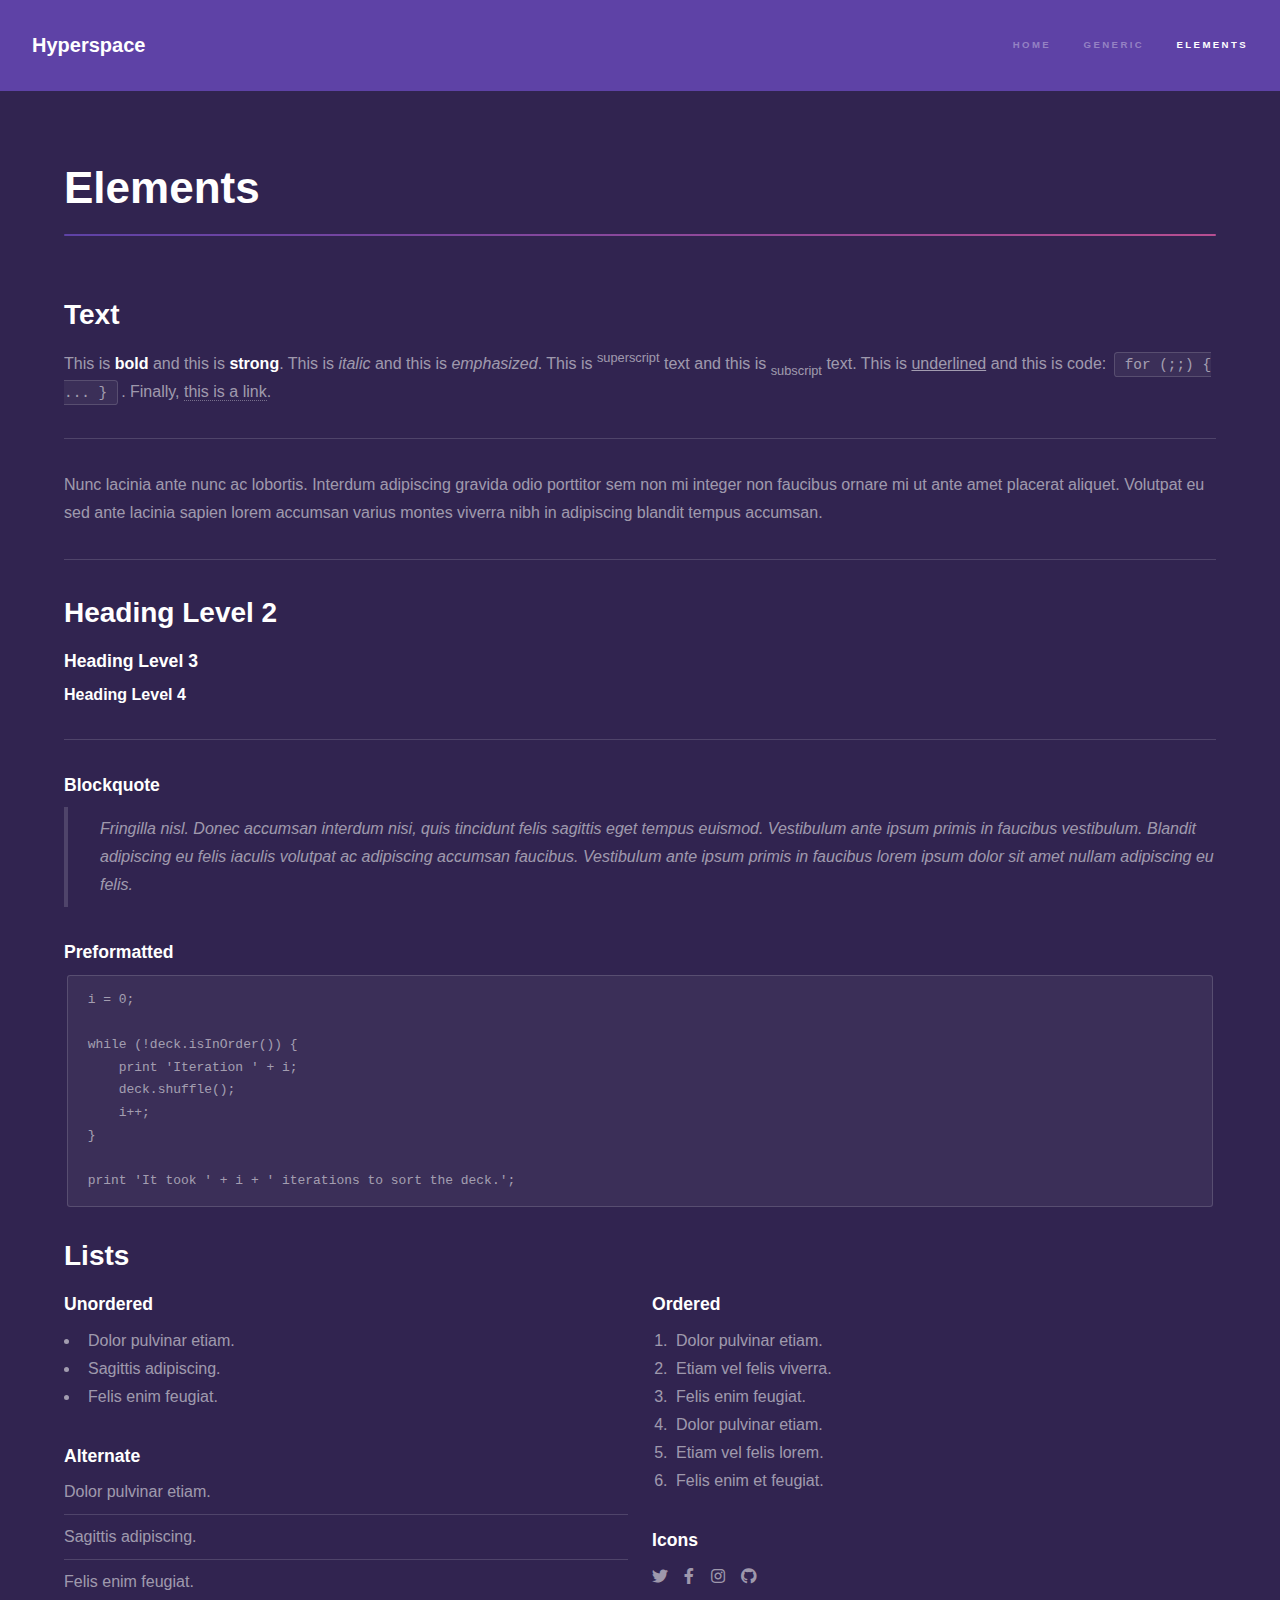
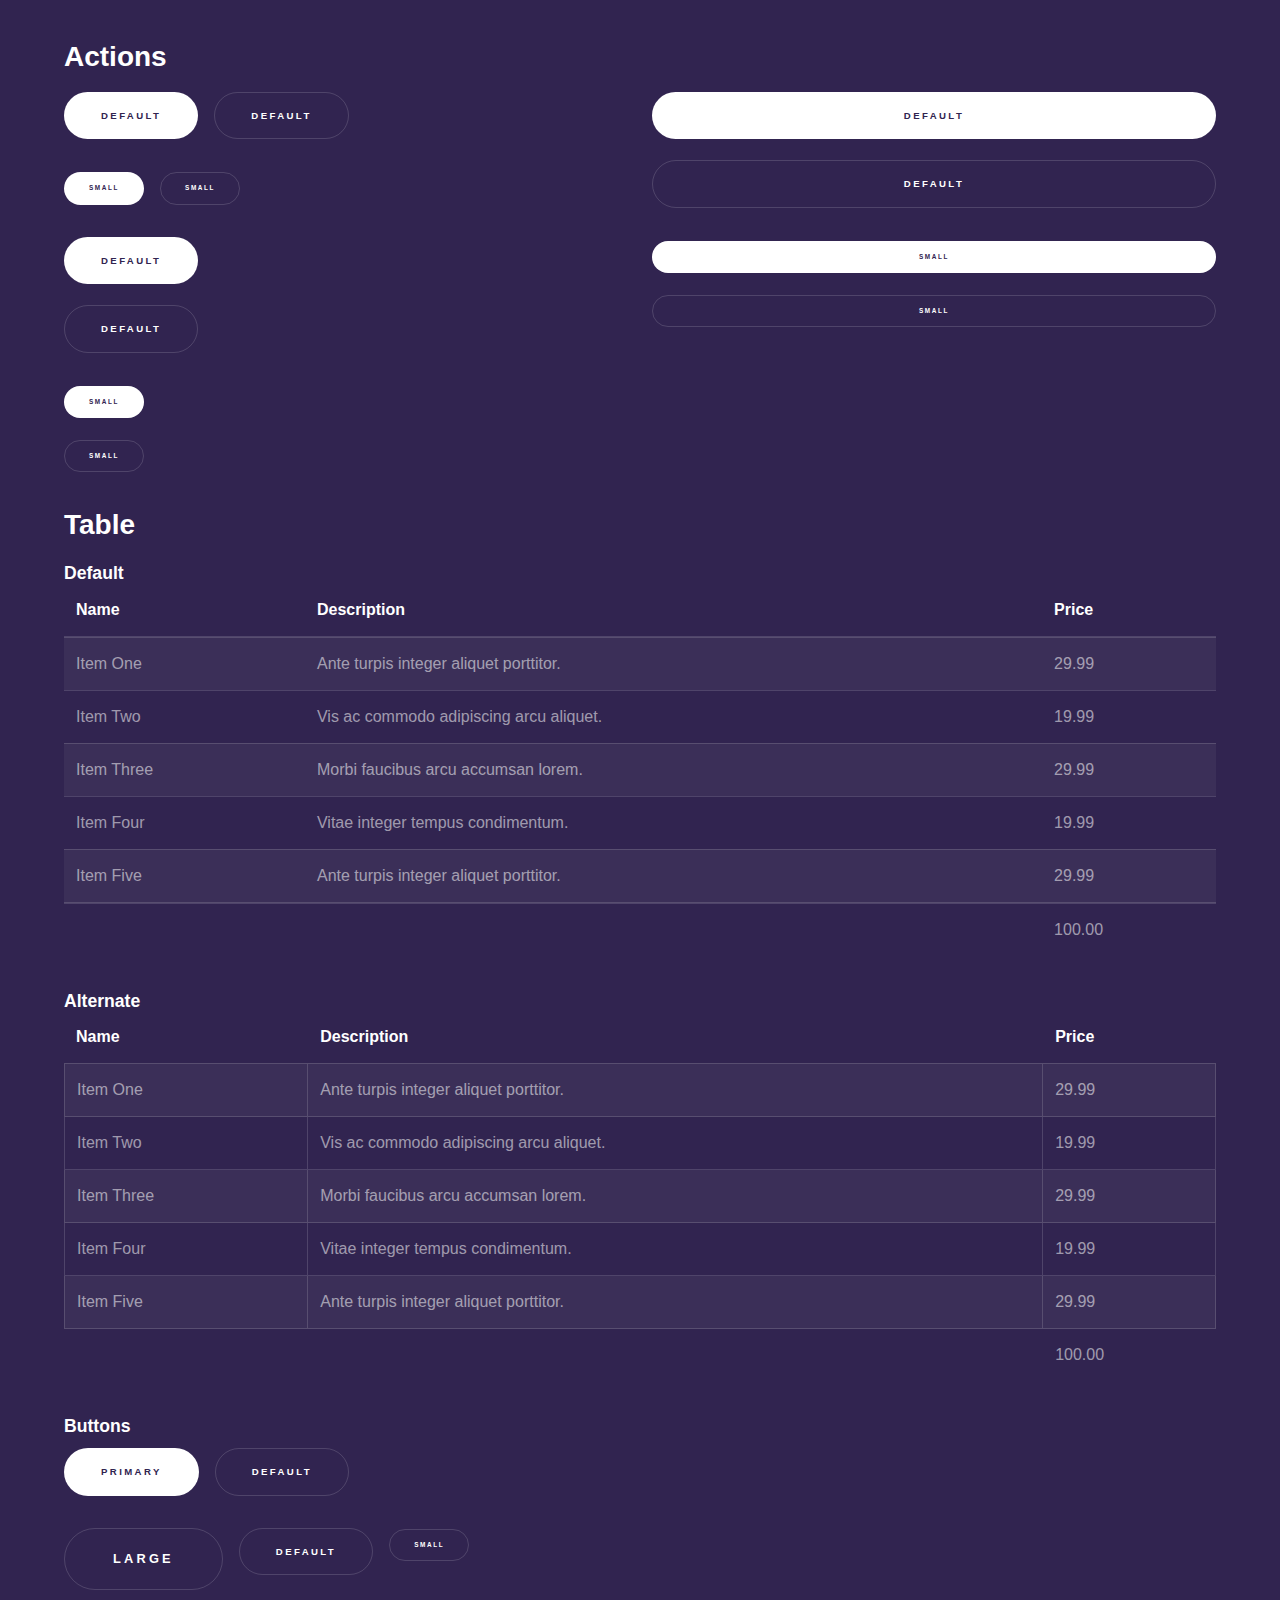
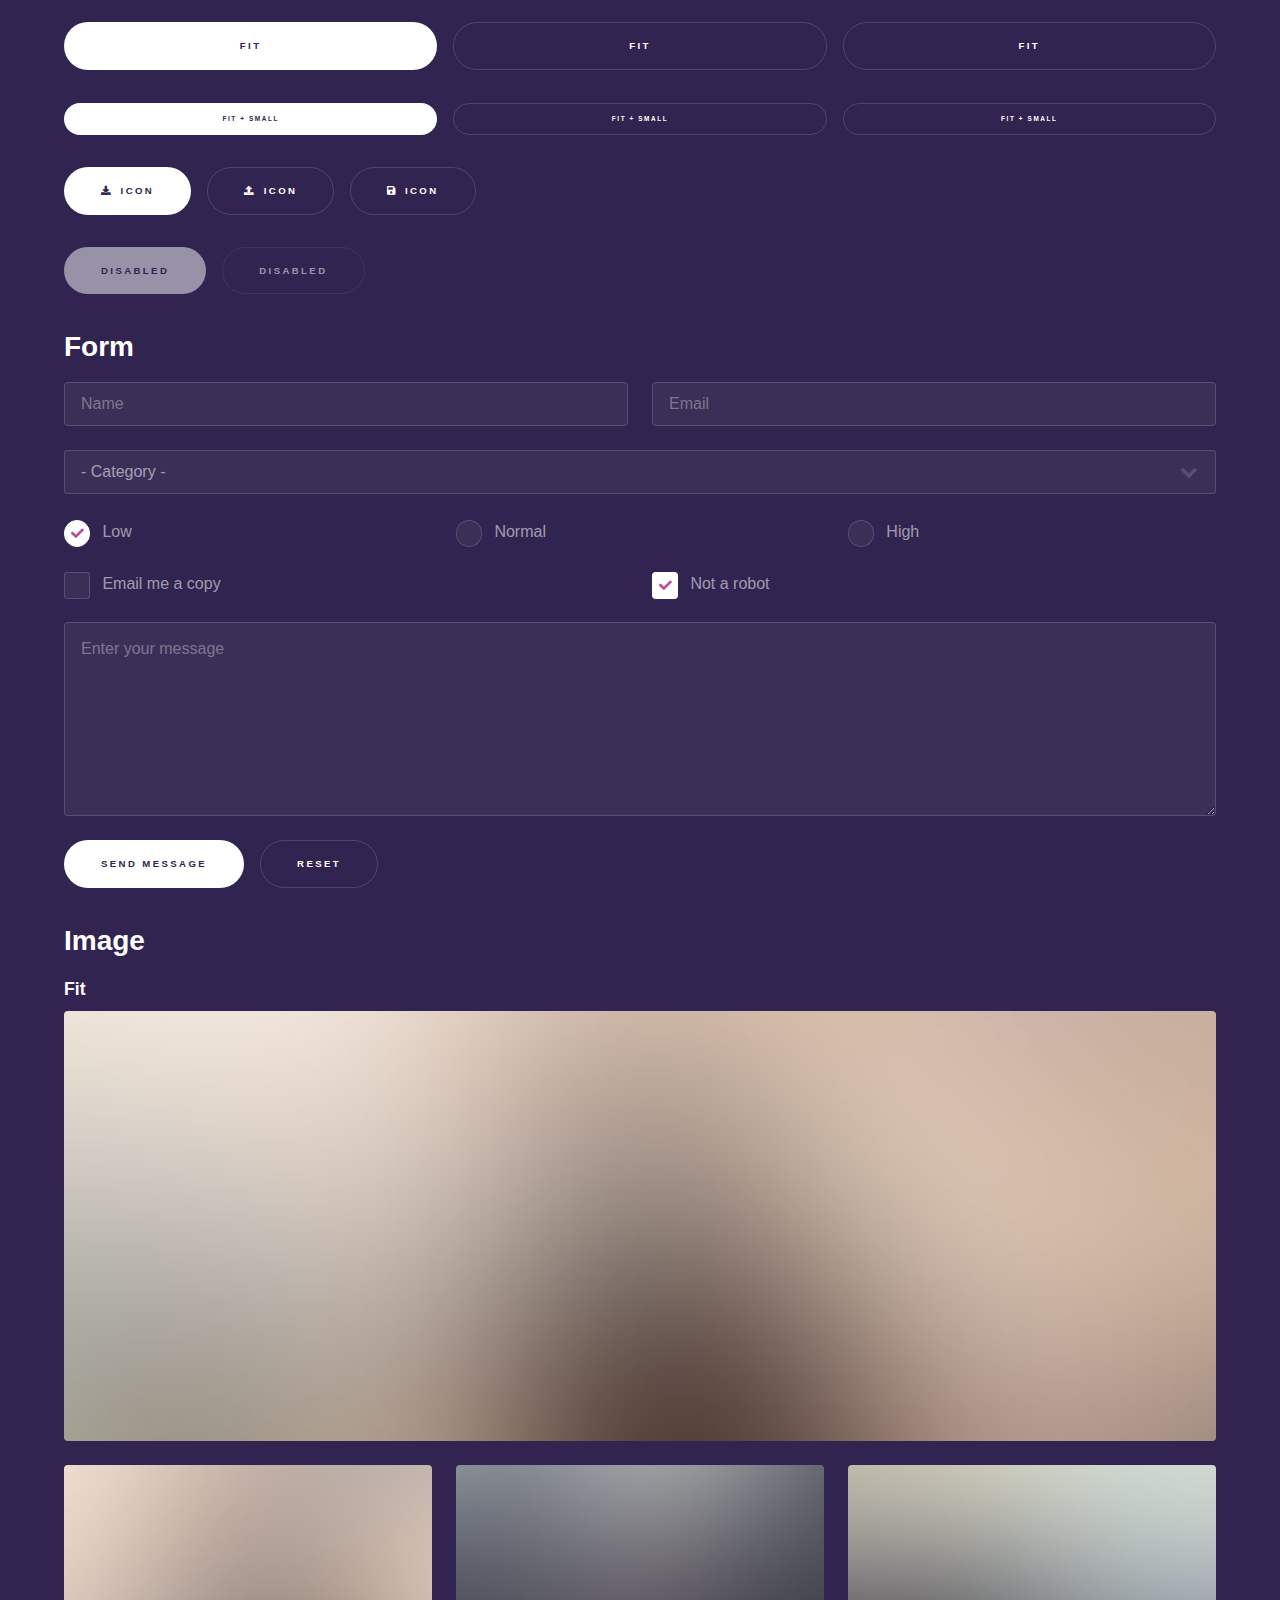
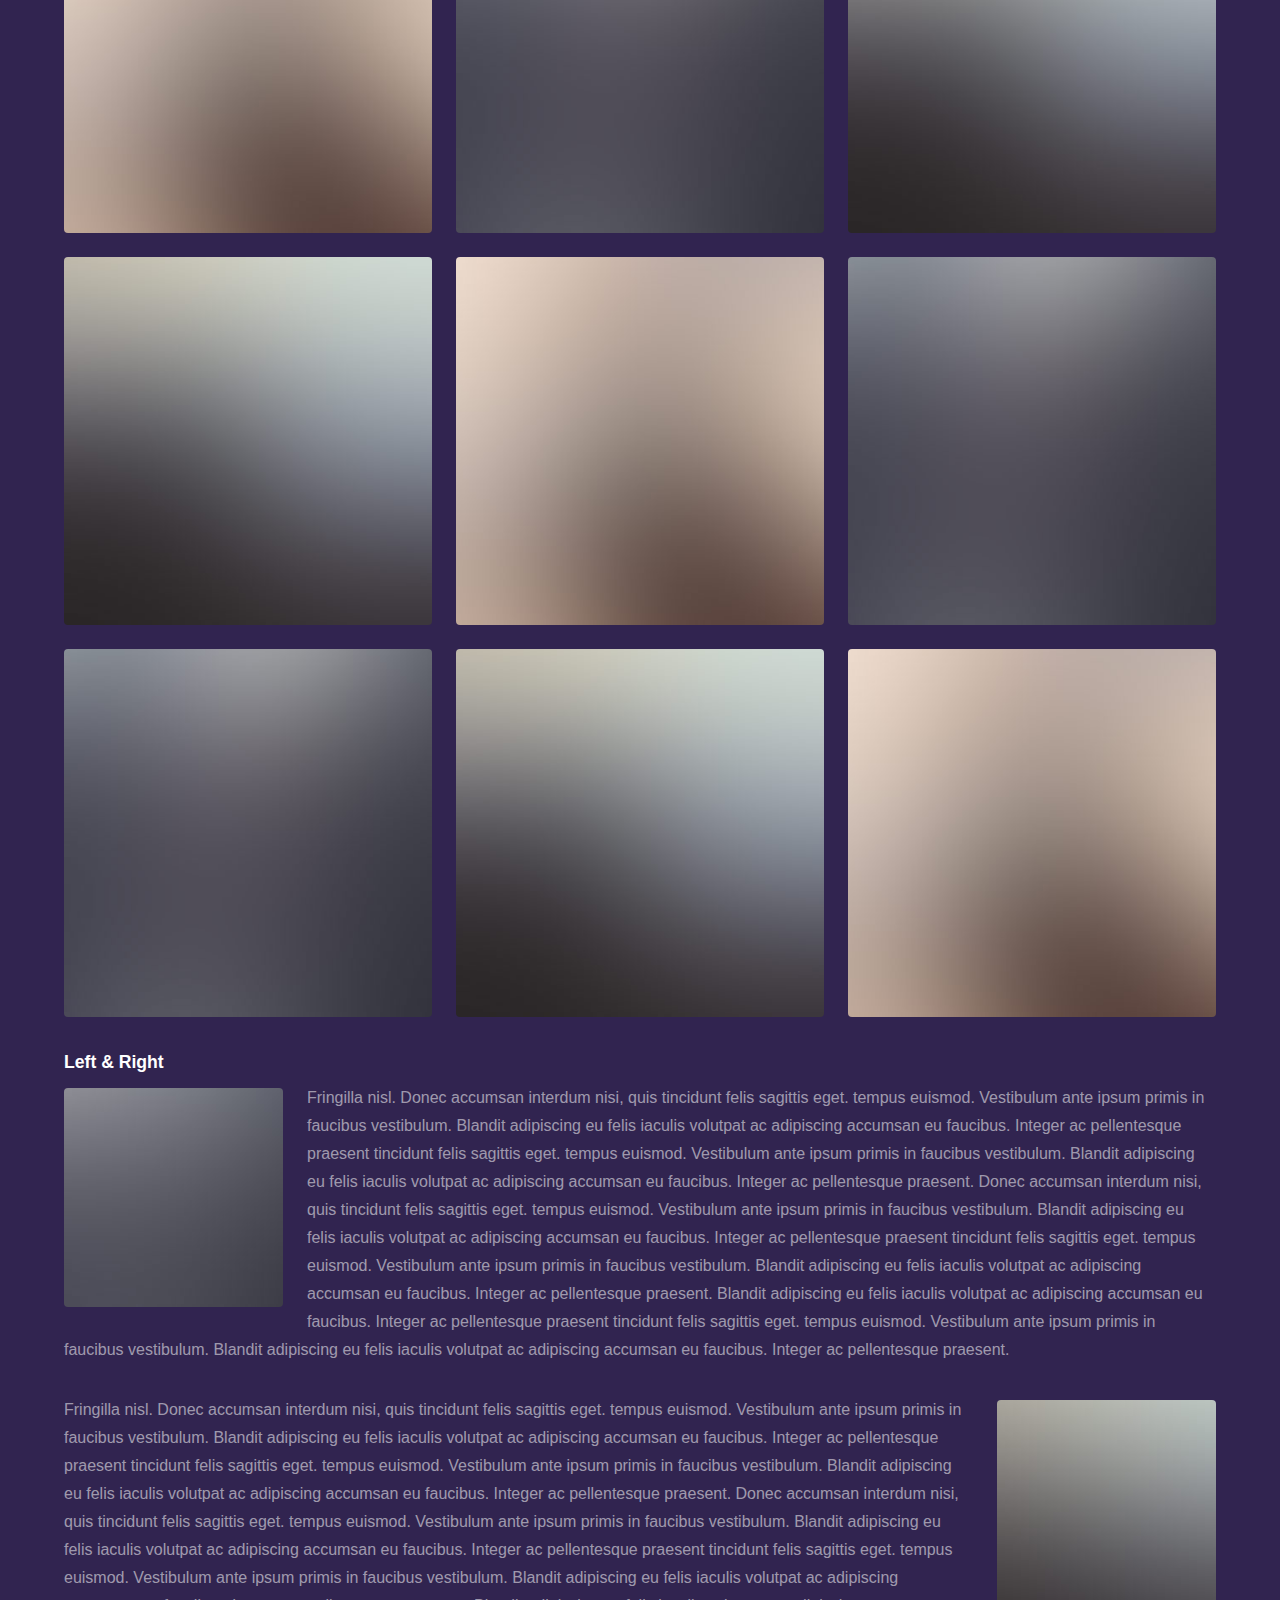
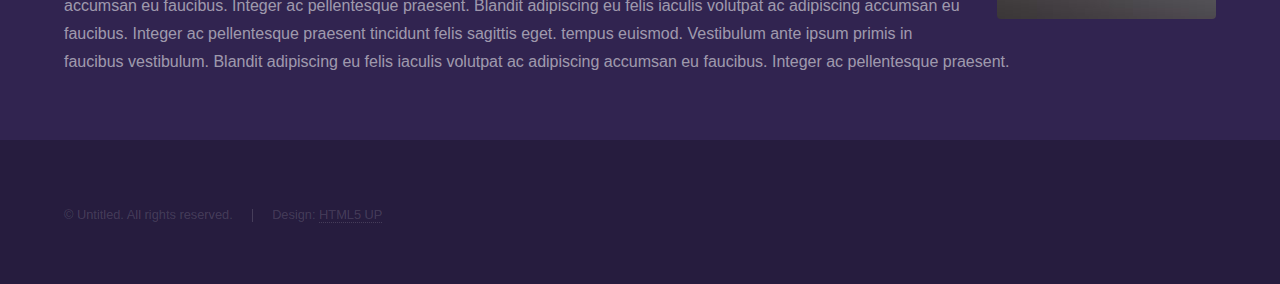
<file: elements.html>
<!DOCTYPE HTML>
<!--
	Hyperspace by HTML5 UP
	html5up.net | @ajlkn
	Free for personal and commercial use under the CCA 3.0 license (html5up.net/license)
-->
<html>
	<head>
		<title>Elements - Hyperspace by HTML5 UP</title>
		<meta charset="utf-8" />
		<meta name="viewport" content="width=device-width, initial-scale=1, user-scalable=no" />
		<link rel="stylesheet" href="assets/css/main.css" />
		<noscript><link rel="stylesheet" href="assets/css/noscript.css" /></noscript>
	</head>
	<body class="is-preload">

		<!-- Header -->
			<header id="header">
				<a href="index.html" class="title">Hyperspace</a>
				<nav>
					<ul>
						<li><a href="index.html">Home</a></li>
						<li><a href="generic.html">Generic</a></li>
						<li><a href="elements.html"  class="active">Elements</a></li>
					</ul>
				</nav>
			</header>

		<!-- Wrapper -->
			<div id="wrapper">

				<!-- Main -->
					<section id="main" class="wrapper">
						<div class="inner">
							<h1 class="major">Elements</h1>

							<!-- Text -->
								<section>
									<h2>Text</h2>
									<p>This is <b>bold</b> and this is <strong>strong</strong>. This is <i>italic</i> and this is <em>emphasized</em>.
									This is <sup>superscript</sup> text and this is <sub>subscript</sub> text.
									This is <u>underlined</u> and this is code: <code>for (;;) { ... }</code>. Finally, <a href="#">this is a link</a>.</p>
									<hr />
									<p>Nunc lacinia ante nunc ac lobortis. Interdum adipiscing gravida odio porttitor sem non mi integer non faucibus ornare mi ut ante amet placerat aliquet. Volutpat eu sed ante lacinia sapien lorem accumsan varius montes viverra nibh in adipiscing blandit tempus accumsan.</p>
									<hr />
									<h2>Heading Level 2</h2>
									<h3>Heading Level 3</h3>
									<h4>Heading Level 4</h4>
									<hr />
									<h3>Blockquote</h3>
									<blockquote>Fringilla nisl. Donec accumsan interdum nisi, quis tincidunt felis sagittis eget tempus euismod. Vestibulum ante ipsum primis in faucibus vestibulum. Blandit adipiscing eu felis iaculis volutpat ac adipiscing accumsan faucibus. Vestibulum ante ipsum primis in faucibus lorem ipsum dolor sit amet nullam adipiscing eu felis.</blockquote>
									<h3>Preformatted</h3>
									<pre><code>i = 0;

while (!deck.isInOrder()) {
    print 'Iteration ' + i;
    deck.shuffle();
    i++;
}

print 'It took ' + i + ' iterations to sort the deck.';</code></pre>
								</section>

							<!-- Lists -->
								<section>
									<h2>Lists</h2>
									<div class="row">
										<div class="col-6 col-12-medium">
											<h3>Unordered</h3>
											<ul>
												<li>Dolor pulvinar etiam.</li>
												<li>Sagittis adipiscing.</li>
												<li>Felis enim feugiat.</li>
											</ul>
											<h3>Alternate</h3>
											<ul class="alt">
												<li>Dolor pulvinar etiam.</li>
												<li>Sagittis adipiscing.</li>
												<li>Felis enim feugiat.</li>
											</ul>
										</div>
										<div class="col-6 col-12-medium">
											<h3>Ordered</h3>
											<ol>
												<li>Dolor pulvinar etiam.</li>
												<li>Etiam vel felis viverra.</li>
												<li>Felis enim feugiat.</li>
												<li>Dolor pulvinar etiam.</li>
												<li>Etiam vel felis lorem.</li>
												<li>Felis enim et feugiat.</li>
											</ol>
											<h3>Icons</h3>
											<ul class="icons">
												<li><a href="#" class="icon brands fa-twitter"><span class="label">Twitter</span></a></li>
												<li><a href="#" class="icon brands fa-facebook-f"><span class="label">Facebook</span></a></li>
												<li><a href="#" class="icon brands fa-instagram"><span class="label">Instagram</span></a></li>
												<li><a href="#" class="icon brands fa-github"><span class="label">Github</span></a></li>
											</ul>
										</div>
									</div>
									<h2>Actions</h2>
									<div class="row">
										<div class="col-6 col-12-medium">
											<ul class="actions">
												<li><a href="#" class="button primary">Default</a></li>
												<li><a href="#" class="button">Default</a></li>
											</ul>
											<ul class="actions small">
												<li><a href="#" class="button primary small">Small</a></li>
												<li><a href="#" class="button small">Small</a></li>
											</ul>
											<ul class="actions stacked">
												<li><a href="#" class="button primary">Default</a></li>
												<li><a href="#" class="button">Default</a></li>
											</ul>
											<ul class="actions stacked">
												<li><a href="#" class="button primary small">Small</a></li>
												<li><a href="#" class="button small">Small</a></li>
											</ul>
										</div>
										<div class="col-6 col-12-medium">
											<ul class="actions stacked">
												<li><a href="#" class="button primary fit">Default</a></li>
												<li><a href="#" class="button fit">Default</a></li>
											</ul>
											<ul class="actions stacked">
												<li><a href="#" class="button primary small fit">Small</a></li>
												<li><a href="#" class="button small fit">Small</a></li>
											</ul>
										</div>
									</div>
								</section>

							<!-- Table -->
								<section>
									<h2>Table</h2>
									<h3>Default</h3>
									<div class="table-wrapper">
										<table>
											<thead>
												<tr>
													<th>Name</th>
													<th>Description</th>
													<th>Price</th>
												</tr>
											</thead>
											<tbody>
												<tr>
													<td>Item One</td>
													<td>Ante turpis integer aliquet porttitor.</td>
													<td>29.99</td>
												</tr>
												<tr>
													<td>Item Two</td>
													<td>Vis ac commodo adipiscing arcu aliquet.</td>
													<td>19.99</td>
												</tr>
												<tr>
													<td>Item Three</td>
													<td> Morbi faucibus arcu accumsan lorem.</td>
													<td>29.99</td>
												</tr>
												<tr>
													<td>Item Four</td>
													<td>Vitae integer tempus condimentum.</td>
													<td>19.99</td>
												</tr>
												<tr>
													<td>Item Five</td>
													<td>Ante turpis integer aliquet porttitor.</td>
													<td>29.99</td>
												</tr>
											</tbody>
											<tfoot>
												<tr>
													<td colspan="2"></td>
													<td>100.00</td>
												</tr>
											</tfoot>
										</table>
									</div>

									<h3>Alternate</h3>
									<div class="table-wrapper">
										<table class="alt">
											<thead>
												<tr>
													<th>Name</th>
													<th>Description</th>
													<th>Price</th>
												</tr>
											</thead>
											<tbody>
												<tr>
													<td>Item One</td>
													<td>Ante turpis integer aliquet porttitor.</td>
													<td>29.99</td>
												</tr>
												<tr>
													<td>Item Two</td>
													<td>Vis ac commodo adipiscing arcu aliquet.</td>
													<td>19.99</td>
												</tr>
												<tr>
													<td>Item Three</td>
													<td> Morbi faucibus arcu accumsan lorem.</td>
													<td>29.99</td>
												</tr>
												<tr>
													<td>Item Four</td>
													<td>Vitae integer tempus condimentum.</td>
													<td>19.99</td>
												</tr>
												<tr>
													<td>Item Five</td>
													<td>Ante turpis integer aliquet porttitor.</td>
													<td>29.99</td>
												</tr>
											</tbody>
											<tfoot>
												<tr>
													<td colspan="2"></td>
													<td>100.00</td>
												</tr>
											</tfoot>
										</table>
									</div>
								</section>

							<!-- Buttons -->
								<section>
									<h3>Buttons</h3>
									<ul class="actions">
										<li><a href="#" class="button primary">Primary</a></li>
										<li><a href="#" class="button">Default</a></li>
									</ul>
									<ul class="actions">
										<li><a href="#" class="button large">Large</a></li>
										<li><a href="#" class="button">Default</a></li>
										<li><a href="#" class="button small">Small</a></li>
									</ul>
									<ul class="actions fit">
										<li><a href="#" class="button primary fit">Fit</a></li>
										<li><a href="#" class="button fit">Fit</a></li>
										<li><a href="#" class="button fit">Fit</a></li>
									</ul>
									<ul class="actions fit small">
										<li><a href="#" class="button primary fit small">Fit + Small</a></li>
										<li><a href="#" class="button fit small">Fit + Small</a></li>
										<li><a href="#" class="button fit small">Fit + Small</a></li>
									</ul>
									<ul class="actions">
										<li><a href="#" class="button primary icon solid fa-download">Icon</a></li>
										<li><a href="#" class="button icon solid fa-upload">Icon</a></li>
										<li><a href="#" class="button icon solid fa-save">Icon</a></li>
									</ul>
									<ul class="actions">
										<li><span class="button primary disabled">Disabled</span></li>
										<li><span class="button disabled">Disabled</span></li>
									</ul>
								</section>

							<!-- Form -->
								<section>
									<h2>Form</h2>
									<form method="post" action="#">
										<div class="row gtr-uniform">
											<div class="col-6 col-12-xsmall">
												<input type="text" name="demo-name" id="demo-name" value="" placeholder="Name" />
											</div>
											<div class="col-6 col-12-xsmall">
												<input type="email" name="demo-email" id="demo-email" value="" placeholder="Email" />
											</div>
											<div class="col-12">
												<select name="demo-category" id="demo-category">
													<option value="">- Category -</option>
													<option value="1">Manufacturing</option>
													<option value="1">Shipping</option>
													<option value="1">Administration</option>
													<option value="1">Human Resources</option>
												</select>
											</div>
											<div class="col-4 col-12-small">
												<input type="radio" id="demo-priority-low" name="demo-priority" checked>
												<label for="demo-priority-low">Low</label>
											</div>
											<div class="col-4 col-12-small">
												<input type="radio" id="demo-priority-normal" name="demo-priority">
												<label for="demo-priority-normal">Normal</label>
											</div>
											<div class="col-4 col-12-small">
												<input type="radio" id="demo-priority-high" name="demo-priority">
												<label for="demo-priority-high">High</label>
											</div>
											<div class="col-6 col-12-small">
												<input type="checkbox" id="demo-copy" name="demo-copy">
												<label for="demo-copy">Email me a copy</label>
											</div>
											<div class="col-6 col-12-small">
												<input type="checkbox" id="demo-human" name="demo-human" checked>
												<label for="demo-human">Not a robot</label>
											</div>
											<div class="col-12">
												<textarea name="demo-message" id="demo-message" placeholder="Enter your message" rows="6"></textarea>
											</div>
											<div class="col-12">
												<ul class="actions">
													<li><input type="submit" value="Send Message" class="primary" /></li>
													<li><input type="reset" value="Reset" /></li>
												</ul>
											</div>
										</div>
									</form>
								</section>

							<!-- Image -->
								<section>
									<h2>Image</h2>
									<h3>Fit</h3>
									<div class="box alt">
										<div class="row gtr-uniform">
											<div class="col-12"><span class="image fit"><img src="images/pic04.jpg" alt="" /></span></div>
											<div class="col-4"><span class="image fit"><img src="images/pic01.jpg" alt="" /></span></div>
											<div class="col-4"><span class="image fit"><img src="images/pic02.jpg" alt="" /></span></div>
											<div class="col-4"><span class="image fit"><img src="images/pic03.jpg" alt="" /></span></div>
											<div class="col-4"><span class="image fit"><img src="images/pic03.jpg" alt="" /></span></div>
											<div class="col-4"><span class="image fit"><img src="images/pic01.jpg" alt="" /></span></div>
											<div class="col-4"><span class="image fit"><img src="images/pic02.jpg" alt="" /></span></div>
											<div class="col-4"><span class="image fit"><img src="images/pic02.jpg" alt="" /></span></div>
											<div class="col-4"><span class="image fit"><img src="images/pic03.jpg" alt="" /></span></div>
											<div class="col-4"><span class="image fit"><img src="images/pic01.jpg" alt="" /></span></div>
										</div>
									</div>
									<h3>Left &amp; Right</h3>
									<p><span class="image left"><img src="images/pic05.jpg" alt="" /></span>Fringilla nisl. Donec accumsan interdum nisi, quis tincidunt felis sagittis eget. tempus euismod. Vestibulum ante ipsum primis in faucibus vestibulum. Blandit adipiscing eu felis iaculis volutpat ac adipiscing accumsan eu faucibus. Integer ac pellentesque praesent tincidunt felis sagittis eget. tempus euismod. Vestibulum ante ipsum primis in faucibus vestibulum. Blandit adipiscing eu felis iaculis volutpat ac adipiscing accumsan eu faucibus. Integer ac pellentesque praesent. Donec accumsan interdum nisi, quis tincidunt felis sagittis eget. tempus euismod. Vestibulum ante ipsum primis in faucibus vestibulum. Blandit adipiscing eu felis iaculis volutpat ac adipiscing accumsan eu faucibus. Integer ac pellentesque praesent tincidunt felis sagittis eget. tempus euismod. Vestibulum ante ipsum primis in faucibus vestibulum. Blandit adipiscing eu felis iaculis volutpat ac adipiscing accumsan eu faucibus. Integer ac pellentesque praesent. Blandit adipiscing eu felis iaculis volutpat ac adipiscing accumsan eu faucibus. Integer ac pellentesque praesent tincidunt felis sagittis eget. tempus euismod. Vestibulum ante ipsum primis in faucibus vestibulum. Blandit adipiscing eu felis iaculis volutpat ac adipiscing accumsan eu faucibus. Integer ac pellentesque praesent.</p>
									<p><span class="image right"><img src="images/pic06.jpg" alt="" /></span>Fringilla nisl. Donec accumsan interdum nisi, quis tincidunt felis sagittis eget. tempus euismod. Vestibulum ante ipsum primis in faucibus vestibulum. Blandit adipiscing eu felis iaculis volutpat ac adipiscing accumsan eu faucibus. Integer ac pellentesque praesent tincidunt felis sagittis eget. tempus euismod. Vestibulum ante ipsum primis in faucibus vestibulum. Blandit adipiscing eu felis iaculis volutpat ac adipiscing accumsan eu faucibus. Integer ac pellentesque praesent. Donec accumsan interdum nisi, quis tincidunt felis sagittis eget. tempus euismod. Vestibulum ante ipsum primis in faucibus vestibulum. Blandit adipiscing eu felis iaculis volutpat ac adipiscing accumsan eu faucibus. Integer ac pellentesque praesent tincidunt felis sagittis eget. tempus euismod. Vestibulum ante ipsum primis in faucibus vestibulum. Blandit adipiscing eu felis iaculis volutpat ac adipiscing accumsan eu faucibus. Integer ac pellentesque praesent. Blandit adipiscing eu felis iaculis volutpat ac adipiscing accumsan eu faucibus. Integer ac pellentesque praesent tincidunt felis sagittis eget. tempus euismod. Vestibulum ante ipsum primis in faucibus vestibulum. Blandit adipiscing eu felis iaculis volutpat ac adipiscing accumsan eu faucibus. Integer ac pellentesque praesent.</p>
								</section>

						</div>
					</section>

			</div>

		<!-- Footer -->
			<footer id="footer" class="wrapper alt">
				<div class="inner">
					<ul class="menu">
						<li>&copy; Untitled. All rights reserved.</li><li>Design: <a href="http://html5up.net">HTML5 UP</a></li>
					</ul>
				</div>
			</footer>

		<!-- Scripts -->
			<script src="assets/js/jquery.min.js"></script>
			<script src="assets/js/jquery.scrollex.min.js"></script>
			<script src="assets/js/jquery.scrolly.min.js"></script>
			<script src="assets/js/browser.min.js"></script>
			<script src="assets/js/breakpoints.min.js"></script>
			<script src="assets/js/util.js"></script>
			<script src="assets/js/main.js"></script>

	</body>
</html>
</file>
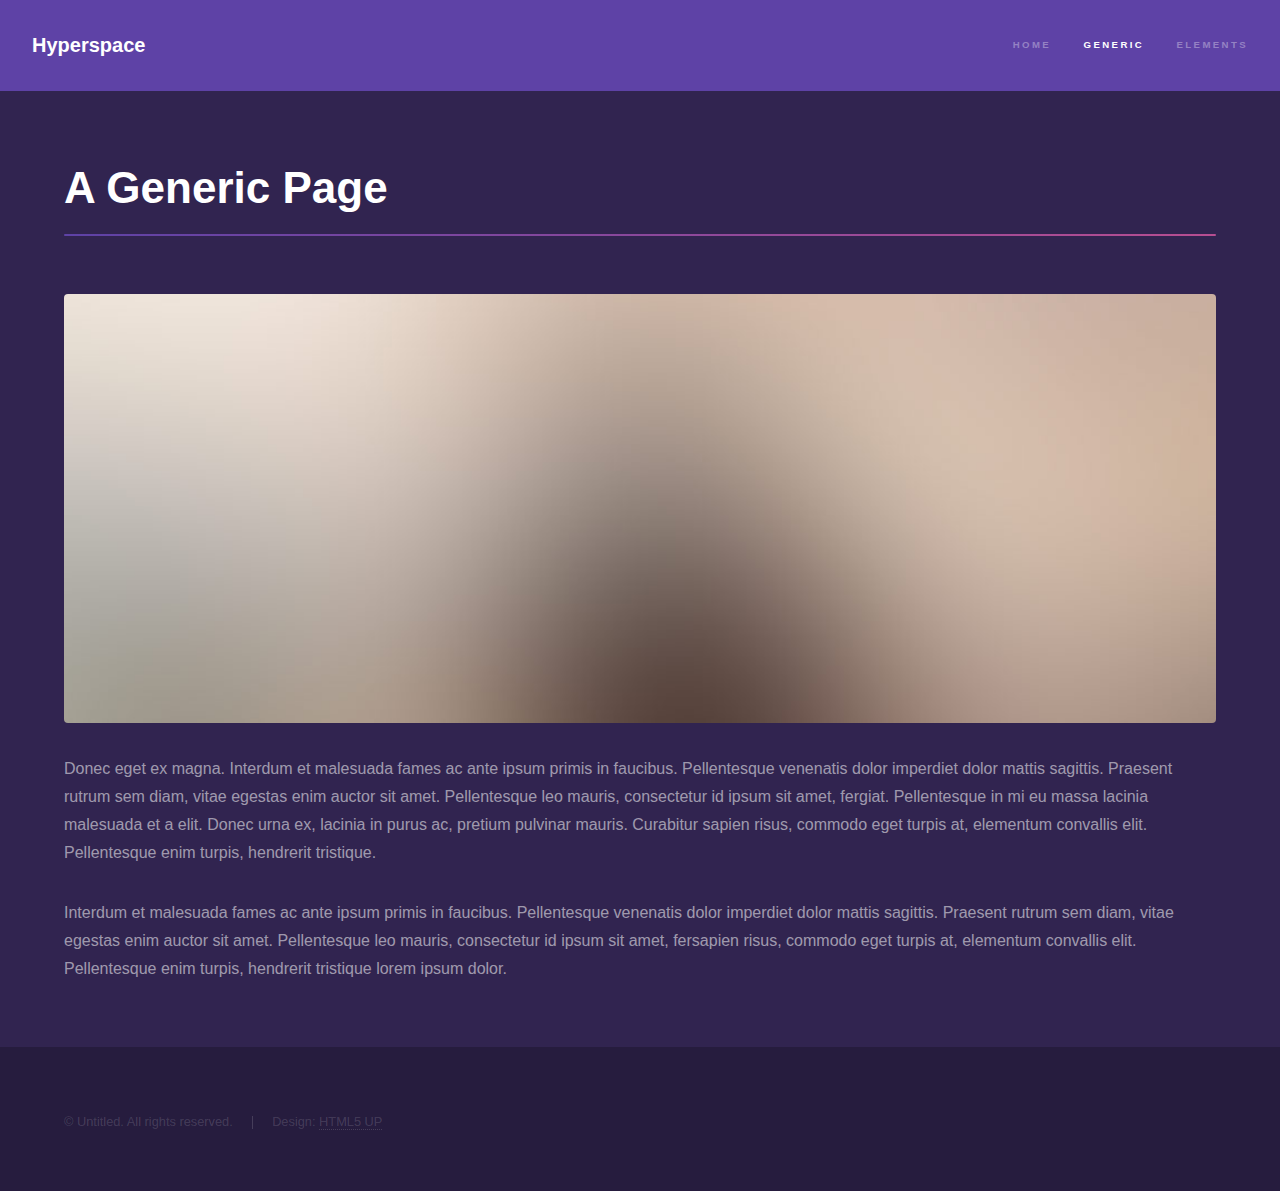
<file: generic.html>
<!DOCTYPE HTML>
<!--
	Hyperspace by HTML5 UP
	html5up.net | @ajlkn
	Free for personal and commercial use under the CCA 3.0 license (html5up.net/license)
-->
<html>
	<head>
		<title>Generic - Hyperspace by HTML5 UP</title>
		<meta charset="utf-8" />
		<meta name="viewport" content="width=device-width, initial-scale=1, user-scalable=no" />
		<link rel="stylesheet" href="assets/css/main.css" />
		<noscript><link rel="stylesheet" href="assets/css/noscript.css" /></noscript>
	</head>
	<body class="is-preload">

		<!-- Header -->
			<header id="header">
				<a href="index.html" class="title">Hyperspace</a>
				<nav>
					<ul>
						<li><a href="index.html">Home</a></li>
						<li><a href="generic.html" class="active">Generic</a></li>
						<li><a href="elements.html">Elements</a></li>
					</ul>
				</nav>
			</header>

		<!-- Wrapper -->
			<div id="wrapper">

				<!-- Main -->
					<section id="main" class="wrapper">
						<div class="inner">
							<h1 class="major">A Generic Page</h1>
							<span class="image fit"><img src="images/pic04.jpg" alt="" /></span>
							<p>Donec eget ex magna. Interdum et malesuada fames ac ante ipsum primis in faucibus. Pellentesque venenatis dolor imperdiet dolor mattis sagittis. Praesent rutrum sem diam, vitae egestas enim auctor sit amet. Pellentesque leo mauris, consectetur id ipsum sit amet, fergiat. Pellentesque in mi eu massa lacinia malesuada et a elit. Donec urna ex, lacinia in purus ac, pretium pulvinar mauris. Curabitur sapien risus, commodo eget turpis at, elementum convallis elit. Pellentesque enim turpis, hendrerit tristique.</p>
							<p>Interdum et malesuada fames ac ante ipsum primis in faucibus. Pellentesque venenatis dolor imperdiet dolor mattis sagittis. Praesent rutrum sem diam, vitae egestas enim auctor sit amet. Pellentesque leo mauris, consectetur id ipsum sit amet, fersapien risus, commodo eget turpis at, elementum convallis elit. Pellentesque enim turpis, hendrerit tristique lorem ipsum dolor.</p>
						</div>
					</section>

			</div>

		<!-- Footer -->
			<footer id="footer" class="wrapper alt">
				<div class="inner">
					<ul class="menu">
						<li>&copy; Untitled. All rights reserved.</li><li>Design: <a href="http://html5up.net">HTML5 UP</a></li>
					</ul>
				</div>
			</footer>

		<!-- Scripts -->
			<script src="assets/js/jquery.min.js"></script>
			<script src="assets/js/jquery.scrollex.min.js"></script>
			<script src="assets/js/jquery.scrolly.min.js"></script>
			<script src="assets/js/browser.min.js"></script>
			<script src="assets/js/breakpoints.min.js"></script>
			<script src="assets/js/util.js"></script>
			<script src="assets/js/main.js"></script>

	</body>
</html>
</file>
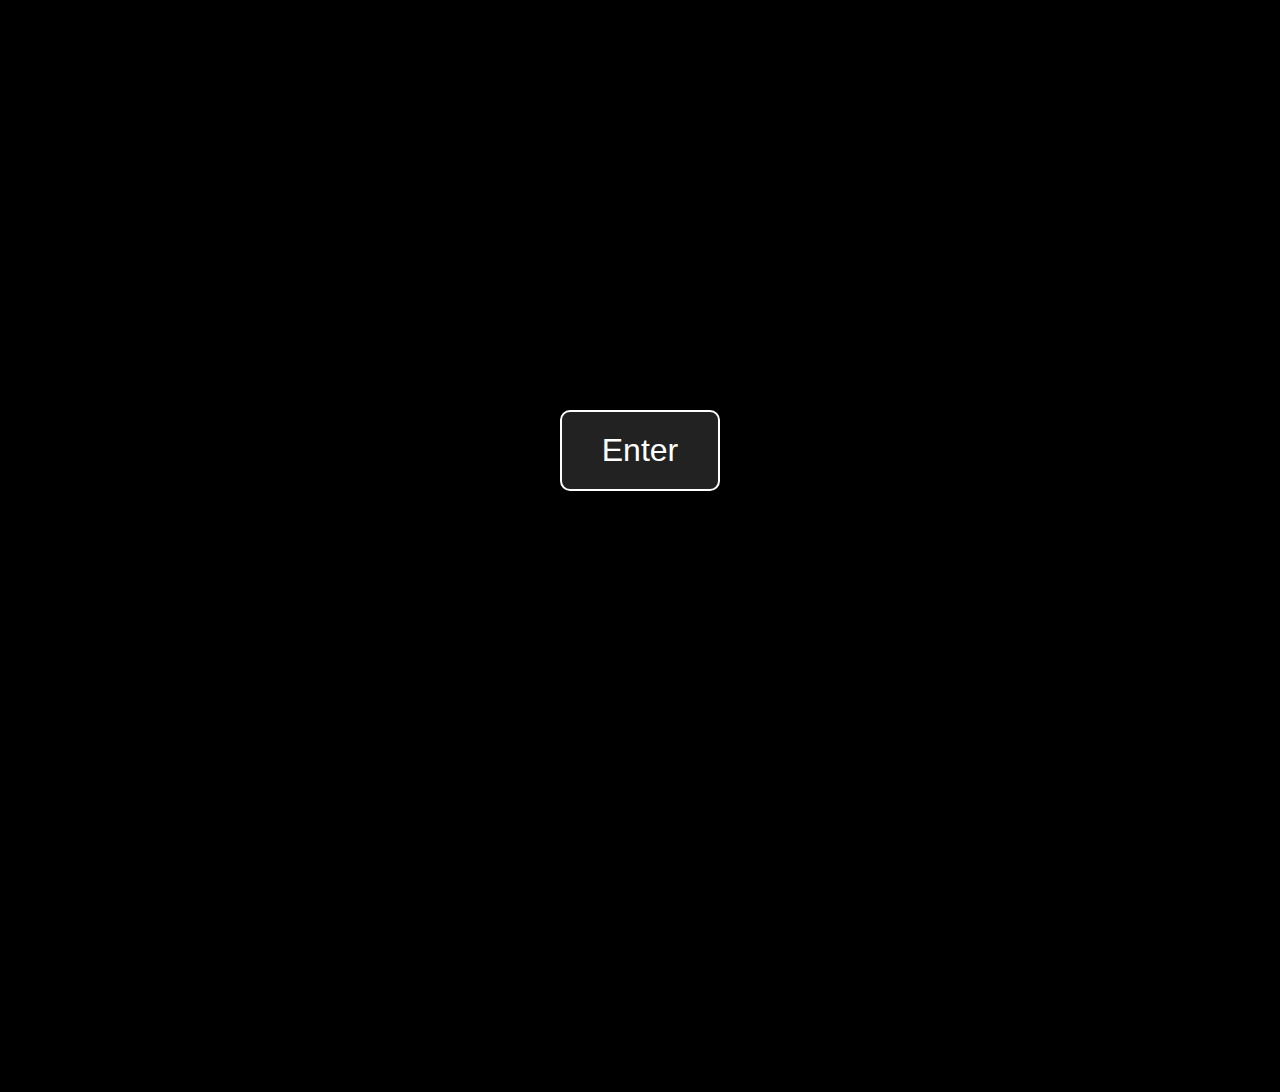
<file: test_menu.html>
<!DOCTYPE html>
<html lang="en">
<head>
  <meta charset="UTF-8" />
  <meta name="viewport" content="width=device-width, initial-scale=1.0"/>
  <title>Kurstave's Portfolio - Main Menu</title>
  <style>
    body {
      margin: 0;
      padding: 0;
      height: 100vh;
      font-family: 'Chaucer', chaucer;
      color: white;
      text-align: center;
      overflow: hidden;
      background-color: black;
    }

    .background {
      position: absolute;
      top: 0;
      left: 0;
      width: 100%;
      height: 100%;
      background-image: url('https://t4.ftcdn.net/jpg/00/82/33/41/360_F_82334123_qpISmqS3an0h19aPp1ZCOqaaIpfcchUI.jpg');
      background-size: cover;
      background-position: center;
      opacity: 0;
      transition: opacity 3s ease-in-out;
      z-index: -1;
    }

    #main-menu {
      transition: opacity 1s ease-in-out;
    }

    .menu-buttons {
      margin-top: 20px;
      opacity: 0;
      transition: opacity 1s ease-in-out 1s;
    }

    .menu-buttons button {
      font-size: 1.5em;
      background-color: rgba(0, 0, 0, 0.7);
      color: white;
      border: 2px solid white;
      padding: 15px 30px;
      margin: 15px;
      cursor: pointer;
      border-radius: 5px;
      transition: background-color 0.3s, transform 0.3s;
    }

    .menu-buttons button:hover {
      background-color: #FF0000;
      transform: scale(1.1);
    }

    .menu-buttons button:active {
      background-color: #990000;
      transform: scale(1);
    }

    .title {
      margin-top: 15%;
      font-size: 3em;
      text-shadow: 2px 2px 5px rgba(0, 0, 0, 0.8);
      opacity: 0;
      transition: opacity 2s ease-in-out 1s;
    }

    footer {
      position: absolute;
      bottom: 10px;
      font-size: 0.8em;
      color: rgba(255, 255, 255, 0.7);
    }

    /* Start screen */
    #start-screen {
      position: fixed;
      top: 0;
      left: 0;
      width: 100%;
      height: 100%;
      background: #000;
      display: flex;
      align-items: center;
      justify-content: center;
      z-index: 1000;
    }

    #enter-button {
      font-size: 2em;
      padding: 20px 40px;
      background-color: #222;
      color: white;
      border: 2px solid white;
      cursor: pointer;
      border-radius: 10px;
      transition: background-color 0.3s;
    }

    #enter-button:hover {
      background-color: #444;
    }

    /* Content sections */
    #content-sections {
      position: absolute;
      top: 50%;
      left: 50%;
      transform: translate(-50%, -50%);
      width: 80%;
      max-width: 800px;
      color: white;
      text-align: center;
      display: none;
    }

    .content-section {
      background-color: rgba(0, 0, 0, 0.75);
      padding: 30px;
      border-radius: 10px;
      opacity: 0;
      transition: opacity 1s ease-in-out;
    }

    .content-section.active {
      display: block;
      opacity: 1;
    }

    .back-button {
      margin-top: 30px;
      font-size: 1.2em;
      padding: 10px 20px;
      background-color: #444;
      border: 2px solid white;
      color: white;
      border-radius: 8px;
      cursor: pointer;
    }

    .back-button:hover {
      background-color: #666;
    }

    a {
      color: #00FFFF;
    }
  </style>
</head>
<body>

  <!-- Start Screen -->
  <div id="start-screen">
    <button id="enter-button">Enter</button>
  </div>

  <!-- Background -->
  <div class="background"></div>

  <!-- Main Menu Container -->
  <div id="main-menu">
    <div class="title">
      <h1>Kurstave's Portfolio</h1>
    </div>

    <div class="menu-buttons">
      <button onclick="showSection('projects')">Current Projects</button>
      <button onclick="showSection('about')">About Me</button>
      <button onclick="showSection('resume')">Resume</button>
    </div>
  </div>

  <!-- Content Sections -->
  <div id="content-sections">
    <div id="projects" class="content-section">
      <h2>Current Projects</h2>
      <p>Details about your latest projects go here.</p>
      <button class="back-button" onclick="returnToMenu()">Back to Menu</button>
    </div>

    <div id="about" class="content-section">
      <h2>About Me</h2>
      <p>Some information about who you are.</p>
      <button class="back-button" onclick="returnToMenu()">Back to Menu</button>
    </div>

    <div id="resume" class="content-section">
      <h2>Resume</h2>
      <p>Your resume content or a link to download it.</p>
      <button class="back-button" onclick="returnToMenu()">Back to Menu</button>
    </div>
  </div>

  <footer>
    <p>&copy; 2025 Kurstave's Portfolio | <a href="#">My Socials</a></p>
  </footer>

<script>
  let enterClicked = false;
  let fadeTimers = [];
  let background_music;

  // ENTER button behavior
  document.getElementById('enter-button').addEventListener('click', () => {
    document.getElementById('start-screen').style.display = 'none';
    enterClicked = true;

    // Start background music
    background_music = new Audio('https://raw.githubusercontent.com/kurstave/portfolio/main/assets/music/aspertia-city.mp3');
    background_music.volume = 0.2;
    background_music.loop = true;
    background_music.play().catch(e => console.warn("Audio playback failed:", e));

    // Start fade-in
    document.querySelector('.background').style.opacity = 1;

    fadeTimers.push(setTimeout(() => {
      document.querySelector('.title').style.opacity = 1;
    }, 2000));

    fadeTimers.push(setTimeout(() => {
      document.querySelector('.menu-buttons').style.opacity = 1;
    }, 4000));

    // Enable click-to-skip
    document.addEventListener('click', skipFadeIn);
  });

  // Skip fade-in animations
  function skipFadeIn() {
    if (!enterClicked) return;

    // Cancel pending animations
    fadeTimers.forEach(timer => clearTimeout(timer));

    // Instantly show everything
    document.querySelector('.background').style.opacity = 1;
    document.querySelector('.title').style.opacity = 1;
    document.querySelector('.menu-buttons').style.opacity = 1;

    // Disable this skip after first use
    document.removeEventListener('click', skipFadeIn);
  }

  // Show a section, fade out menu
  function showSection(id) {
    document.getElementById('main-menu').style.opacity = 0;
    setTimeout(() => {
      document.getElementById('main-menu').style.display = 'none';
      document.getElementById('content-sections').style.display = 'block';

      document.querySelectorAll('.content-section').forEach(sec => {
        sec.classList.remove('active');
      });

      document.getElementById(id).classList.add('active');
    }, 1000);
  }

  // Return to menu
  function returnToMenu() {
    document.querySelectorAll('.content-section').forEach(sec => {
      sec.classList.remove('active');
    });

    setTimeout(() => {
      document.getElementById('content-sections').style.display = 'none';
      document.getElementById('main-menu').style.display = 'block';
      setTimeout(() => {
        document.getElementById('main-menu').style.opacity = 1;
      }, 100);
    }, 500);
  }
</script>


</body>
</html>
</file>
<file: assets/css/noscript.css>
/*
	Hyperspace by HTML5 UP
	html5up.net | @ajlkn
	Free for personal and commercial use under the CCA 3.0 license (html5up.net/license)
*/

/* Spotlights */

	.spotlights > section > .image:before {
		opacity: 0 !important;
	}

	.spotlights > section > .content > .inner {
		-moz-transform: none !important;
		-webkit-transform: none !important;
		-ms-transform: none !important;
		transform: none !important;
		opacity: 1 !important;
	}

/* Wrapper */

	.wrapper > .inner {
		opacity: 1 !important;
		-moz-transform: none !important;
		-webkit-transform: none !important;
		-ms-transform: none !important;
		transform: none !important;
	}

/* Sidebar */

	#sidebar > .inner {
		opacity: 1 !important;
	}

	#sidebar nav > ul > li {
		-moz-transform: none !important;
		-webkit-transform: none !important;
		-ms-transform: none !important;
		transform: none !important;
		opacity: 1 !important;
	}
</file>
<file: assets/css/main.css>
@import url(fontawesome-all.min.css);

/*
	Hyperspace by HTML5 UP
	html5up.net | @ajlkn
	Free for personal and commercial use under the CCA 3.0 license (html5up.net/license)
*/

html, body, div, span, applet, object,
iframe, h1, h2, h3, h4, h5, h6, p, blockquote,
pre, a, abbr, acronym, address, big, cite,
code, del, dfn, em, img, ins, kbd, q, s, samp,
small, strike, strong, sub, sup, tt, var, b,
u, i, center, dl, dt, dd, ol, ul, li, fieldset,
form, label, legend, table, caption, tbody,
tfoot, thead, tr, th, td, article, aside,
canvas, details, embed, figure, figcaption,
footer, header, hgroup, menu, nav, output, ruby,
section, summary, time, mark, audio, video {
	margin: 0;
	padding: 0;
	border: 0;
	font-size: 100%;
	font: inherit;
	vertical-align: baseline;}

article, aside, details, figcaption, figure,
footer, header, hgroup, menu, nav, section {
	display: block;}

body {
	line-height: 1;
}

ol, ul {
	list-style: none;
}

blockquote, q {
	quotes: none;
}

	blockquote:before, blockquote:after, q:before, q:after {
		content: '';
		content: none;
	}

table {
	border-collapse: collapse;
	border-spacing: 0;
}

body {
	-webkit-text-size-adjust: none;
}

mark {
	background-color: transparent;
	color: inherit;
}

input::-moz-focus-inner {
	border: 0;
	padding: 0;
}

input, select, textarea {
	-moz-appearance: none;
	-webkit-appearance: none;
	-ms-appearance: none;
	appearance: none;
}

/* Basic */

	@-ms-viewport {
		width: device-width;
	}

	body {
		-ms-overflow-style: scrollbar;
	}

	@media screen and (max-width: 480px) {

		html, body {
			min-width: 320px;
		}

	}

	html {
		box-sizing: border-box;
	}

	*, *:before, *:after {
		box-sizing: inherit;
	}

	body {
		background: #312450;
	}

		body.is-preload *, body.is-preload *:before, body.is-preload *:after {
			-moz-animation: none !important;
			-webkit-animation: none !important;
			-ms-animation: none !important;
			animation: none !important;
			-moz-transition: none !important;
			-webkit-transition: none !important;
			-ms-transition: none !important;
			transition: none !important;
		}

/* Type */

	body, input, select, textarea {
		color: rgba(255, 255, 255, 0.55);
		font-family: Arial, Helvetica, sans-serif;
		font-size: 16.5pt;
		font-weight: normal;
		line-height: 1.75;
	}

		@media screen and (max-width: 1680px) {

			body, input, select, textarea {
				font-size: 13pt;
			}

		}

		@media screen and (max-width: 1280px) {

			body, input, select, textarea {
				font-size: 12pt;
			}

		}

		@media screen and (max-width: 360px) {

			body, input, select, textarea {
				font-size: 11pt;
			}

		}

	a {
		-moz-transition: color 0.2s ease, border-bottom-color 0.2s ease;
		-webkit-transition: color 0.2s ease, border-bottom-color 0.2s ease;
		-ms-transition: color 0.2s ease, border-bottom-color 0.2s ease;
		transition: color 0.2s ease, border-bottom-color 0.2s ease;
		border-bottom: dotted 1px rgba(255, 255, 255, 0.35);
		color: inherit;
		text-decoration: none;
	}

		a:hover {
			border-bottom-color: transparent;
			color: #ffffff;
		}

	strong, b {
		color: #ffffff;
		font-weight: bold;
	}

	em, i {
		font-style: italic;
	}

	p {
		margin: 0 0 2em 0;
	}

	h1, h2, h3, h4, h5, h6 {
		color: #ffffff;
		font-weight: bold;
		line-height: 1.5;
		margin: 0 0 0.5em 0;
	}

		h1 a, h2 a, h3 a, h4 a, h5 a, h6 a {
			color: inherit;
			text-decoration: none;
		}

	h1 {
		font-size: 2.75em;
	}

		h1.major {
			margin: 0 0 1.3em 0;
			position: relative;
			padding-bottom: 0.35em;
		}

			h1.major:after {
				background-image: -moz-linear-gradient(to right, #5e42a6, #b74e91);
				background-image: -webkit-linear-gradient(to right, #5e42a6, #b74e91);
				background-image: -ms-linear-gradient(to right, #5e42a6, #b74e91);
				background-image: linear-gradient(to right, #5e42a6, #b74e91);
				-moz-transition: max-width 0.2s ease;
				-webkit-transition: max-width 0.2s ease;
				-ms-transition: max-width 0.2s ease;
				transition: max-width 0.2s ease;
				border-radius: 0.2em;
				bottom: 0;
				content: '';
				height: 0.05em;
				position: absolute;
				right: 0;
				width: 100%;
			}

	h2 {
		font-size: 1.75em;
	}

	h3 {
		font-size: 1.1em;
	}

	h4 {
		font-size: 1em;
	}

	h5 {
		font-size: 0.8em;
	}

	h6 {
		font-size: 0.6em;
	}

	@media screen and (max-width: 736px) {

		h1 {
			font-size: 2em;
		}

		h2 {
			font-size: 1.25em;
		}

		h3 {
			font-size: 1em;
		}

		h4 {
			font-size: 0.8em;
		}

		h5 {
			font-size: 0.6em;
		}

		h6 {
			font-size: 0.6em;
		}

	}

	sub {
		font-size: 0.8em;
		position: relative;
		top: 0.5em;
	}

	sup {
		font-size: 0.8em;
		position: relative;
		top: -0.5em;
	}

	blockquote {
		border-left: solid 4px rgba(255, 255, 255, 0.15);
		font-style: italic;
		margin: 0 0 2em 0;
		padding: 0.5em 0 0.5em 2em;
	}

	code {
		background: rgba(255, 255, 255, 0.05);
		border-radius: 0.25em;
		border: solid 1px rgba(255, 255, 255, 0.15);
		font-family: "Courier New", monospace;
		font-size: 0.9em;
		margin: 0 0.25em;
		padding: 0.25em 0.65em;
	}

	pre {
		-webkit-overflow-scrolling: touch;
		font-family: "Courier New", monospace;
		font-size: 0.9em;
		margin: 0 0 2em 0;
	}

		pre code {
			display: block;
			line-height: 1.75em;
			padding: 1em 1.5em;
			overflow-x: auto;
		}

	hr {
		border: 0;
		border-bottom: solid 1px rgba(255, 255, 255, 0.15);
		margin: 2em 0;
	}

		hr.major {
			margin: 3em 0;
		}

	.align-left {
		text-align: left;
	}

	.align-center {
		text-align: center;
	}

	.align-right {
		text-align: right;
	}

/* Row */

	.row {
		display: flex;
		flex-wrap: wrap;
		box-sizing: border-box;
		align-items: stretch;
	}

		.row > * {
			box-sizing: border-box;
		}

		.row.gtr-uniform > * > :last-child {
			margin-bottom: 0;
		}

		.row.aln-left {
			justify-content: flex-start;
		}

		.row.aln-center {
			justify-content: center;
		}

		.row.aln-right {
			justify-content: flex-end;
		}

		.row.aln-top {
			align-items: flex-start;
		}

		.row.aln-middle {
			align-items: center;
		}

		.row.aln-bottom {
			align-items: flex-end;
		}

		.row > .imp {
			order: -1;
		}

		.row > .col-1 {
			width: 8.33333%;
		}

		.row > .off-1 {
			margin-left: 8.33333%;
		}

		.row > .col-2 {
			width: 16.66667%;
		}

		.row > .off-2 {
			margin-left: 16.66667%;
		}

		.row > .col-3 {
			width: 25%;
		}

		.row > .off-3 {
			margin-left: 25%;
		}

		.row > .col-4 {
			width: 33.33333%;
		}

		.row > .off-4 {
			margin-left: 33.33333%;
		}

		.row > .col-5 {
			width: 41.66667%;
		}

		.row > .off-5 {
			margin-left: 41.66667%;
		}

		.row > .col-6 {
			width: 50%;
		}

		.row > .off-6 {
			margin-left: 50%;
		}

		.row > .col-7 {
			width: 58.33333%;
		}

		.row > .off-7 {
			margin-left: 58.33333%;
		}

		.row > .col-8 {
			width: 66.66667%;
		}

		.row > .off-8 {
			margin-left: 66.66667%;
		}

		.row > .col-9 {
			width: 75%;
		}

		.row > .off-9 {
			margin-left: 75%;
		}

		.row > .col-10 {
			width: 83.33333%;
		}

		.row > .off-10 {
			margin-left: 83.33333%;
		}

		.row > .col-11 {
			width: 91.66667%;
		}

		.row > .off-11 {
			margin-left: 91.66667%;
		}

		.row > .col-12 {
			width: 100%;
		}

		.row > .off-12 {
			margin-left: 100%;
		}

		.row.gtr-0 {
			margin-top: 0;
			margin-left: 0em;
		}

			.row.gtr-0 > * {
				padding: 0 0 0 0em;
			}

			.row.gtr-0.gtr-uniform {
				margin-top: 0em;
			}

				.row.gtr-0.gtr-uniform > * {
					padding-top: 0em;
				}

		.row.gtr-25 {
			margin-top: 0;
			margin-left: -0.375em;
		}

			.row.gtr-25 > * {
				padding: 0 0 0 0.375em;
			}

			.row.gtr-25.gtr-uniform {
				margin-top: -0.375em;
			}

				.row.gtr-25.gtr-uniform > * {
					padding-top: 0.375em;
				}

		.row.gtr-50 {
			margin-top: 0;
			margin-left: -0.75em;
		}

			.row.gtr-50 > * {
				padding: 0 0 0 0.75em;
			}

			.row.gtr-50.gtr-uniform {
				margin-top: -0.75em;
			}

				.row.gtr-50.gtr-uniform > * {
					padding-top: 0.75em;
				}

		.row {
			margin-top: 0;
			margin-left: -1.5em;
		}

			.row > * {
				padding: 0 0 0 1.5em;
			}

			.row.gtr-uniform {
				margin-top: -1.5em;
			}

				.row.gtr-uniform > * {
					padding-top: 1.5em;
				}

		.row.gtr-150 {
			margin-top: 0;
			margin-left: -2.25em;
		}

			.row.gtr-150 > * {
				padding: 0 0 0 2.25em;
			}

			.row.gtr-150.gtr-uniform {
				margin-top: -2.25em;
			}

				.row.gtr-150.gtr-uniform > * {
					padding-top: 2.25em;
				}

		.row.gtr-200 {
			margin-top: 0;
			margin-left: -3em;
		}

			.row.gtr-200 > * {
				padding: 0 0 0 3em;
			}

			.row.gtr-200.gtr-uniform {
				margin-top: -3em;
			}

				.row.gtr-200.gtr-uniform > * {
					padding-top: 3em;
				}

		@media screen and (max-width: 1680px) {

			.row {
				display: flex;
				flex-wrap: wrap;
				box-sizing: border-box;
				align-items: stretch;
			}

				.row > * {
					box-sizing: border-box;
				}

				.row.gtr-uniform > * > :last-child {
					margin-bottom: 0;
				}

				.row.aln-left {
					justify-content: flex-start;
				}

				.row.aln-center {
					justify-content: center;
				}

				.row.aln-right {
					justify-content: flex-end;
				}

				.row.aln-top {
					align-items: flex-start;
				}

				.row.aln-middle {
					align-items: center;
				}

				.row.aln-bottom {
					align-items: flex-end;
				}

				.row > .imp-xlarge {
					order: -1;
				}

				.row > .col-1-xlarge {
					width: 8.33333%;
				}

				.row > .off-1-xlarge {
					margin-left: 8.33333%;
				}

				.row > .col-2-xlarge {
					width: 16.66667%;
				}

				.row > .off-2-xlarge {
					margin-left: 16.66667%;
				}

				.row > .col-3-xlarge {
					width: 25%;
				}

				.row > .off-3-xlarge {
					margin-left: 25%;
				}

				.row > .col-4-xlarge {
					width: 33.33333%;
				}

				.row > .off-4-xlarge {
					margin-left: 33.33333%;
				}

				.row > .col-5-xlarge {
					width: 41.66667%;
				}

				.row > .off-5-xlarge {
					margin-left: 41.66667%;
				}

				.row > .col-6-xlarge {
					width: 50%;
				}

				.row > .off-6-xlarge {
					margin-left: 50%;
				}

				.row > .col-7-xlarge {
					width: 58.33333%;
				}

				.row > .off-7-xlarge {
					margin-left: 58.33333%;
				}

				.row > .col-8-xlarge {
					width: 66.66667%;
				}

				.row > .off-8-xlarge {
					margin-left: 66.66667%;
				}

				.row > .col-9-xlarge {
					width: 75%;
				}

				.row > .off-9-xlarge {
					margin-left: 75%;
				}

				.row > .col-10-xlarge {
					width: 83.33333%;
				}

				.row > .off-10-xlarge {
					margin-left: 83.33333%;
				}

				.row > .col-11-xlarge {
					width: 91.66667%;
				}

				.row > .off-11-xlarge {
					margin-left: 91.66667%;
				}

				.row > .col-12-xlarge {
					width: 100%;
				}

				.row > .off-12-xlarge {
					margin-left: 100%;
				}

				.row.gtr-0 {
					margin-top: 0;
					margin-left: 0em;
				}

					.row.gtr-0 > * {
						padding: 0 0 0 0em;
					}

					.row.gtr-0.gtr-uniform {
						margin-top: 0em;
					}

						.row.gtr-0.gtr-uniform > * {
							padding-top: 0em;
						}

				.row.gtr-25 {
					margin-top: 0;
					margin-left: -0.375em;
				}

					.row.gtr-25 > * {
						padding: 0 0 0 0.375em;
					}

					.row.gtr-25.gtr-uniform {
						margin-top: -0.375em;
					}

						.row.gtr-25.gtr-uniform > * {
							padding-top: 0.375em;
						}

				.row.gtr-50 {
					margin-top: 0;
					margin-left: -0.75em;
				}

					.row.gtr-50 > * {
						padding: 0 0 0 0.75em;
					}

					.row.gtr-50.gtr-uniform {
						margin-top: -0.75em;
					}

						.row.gtr-50.gtr-uniform > * {
							padding-top: 0.75em;
						}

				.row {
					margin-top: 0;
					margin-left: -1.5em;
				}

					.row > * {
						padding: 0 0 0 1.5em;
					}

					.row.gtr-uniform {
						margin-top: -1.5em;
					}

						.row.gtr-uniform > * {
							padding-top: 1.5em;
						}

				.row.gtr-150 {
					margin-top: 0;
					margin-left: -2.25em;
				}

					.row.gtr-150 > * {
						padding: 0 0 0 2.25em;
					}

					.row.gtr-150.gtr-uniform {
						margin-top: -2.25em;
					}

						.row.gtr-150.gtr-uniform > * {
							padding-top: 2.25em;
						}

				.row.gtr-200 {
					margin-top: 0;
					margin-left: -3em;
				}

					.row.gtr-200 > * {
						padding: 0 0 0 3em;
					}

					.row.gtr-200.gtr-uniform {
						margin-top: -3em;
					}

						.row.gtr-200.gtr-uniform > * {
							padding-top: 3em;
						}

		}

		@media screen and (max-width: 1280px) {

			.row {
				display: flex;
				flex-wrap: wrap;
				box-sizing: border-box;
				align-items: stretch;
			}

				.row > * {
					box-sizing: border-box;
				}

				.row.gtr-uniform > * > :last-child {
					margin-bottom: 0;
				}

				.row.aln-left {
					justify-content: flex-start;
				}

				.row.aln-center {
					justify-content: center;
				}

				.row.aln-right {
					justify-content: flex-end;
				}

				.row.aln-top {
					align-items: flex-start;
				}

				.row.aln-middle {
					align-items: center;
				}

				.row.aln-bottom {
					align-items: flex-end;
				}

				.row > .imp-large {
					order: -1;
				}

				.row > .col-1-large {
					width: 8.33333%;
				}

				.row > .off-1-large {
					margin-left: 8.33333%;
				}

				.row > .col-2-large {
					width: 16.66667%;
				}

				.row > .off-2-large {
					margin-left: 16.66667%;
				}

				.row > .col-3-large {
					width: 25%;
				}

				.row > .off-3-large {
					margin-left: 25%;
				}

				.row > .col-4-large {
					width: 33.33333%;
				}

				.row > .off-4-large {
					margin-left: 33.33333%;
				}

				.row > .col-5-large {
					width: 41.66667%;
				}

				.row > .off-5-large {
					margin-left: 41.66667%;
				}

				.row > .col-6-large {
					width: 50%;
				}

				.row > .off-6-large {
					margin-left: 50%;
				}

				.row > .col-7-large {
					width: 58.33333%;
				}

				.row > .off-7-large {
					margin-left: 58.33333%;
				}

				.row > .col-8-large {
					width: 66.66667%;
				}

				.row > .off-8-large {
					margin-left: 66.66667%;
				}

				.row > .col-9-large {
					width: 75%;
				}

				.row > .off-9-large {
					margin-left: 75%;
				}

				.row > .col-10-large {
					width: 83.33333%;
				}

				.row > .off-10-large {
					margin-left: 83.33333%;
				}

				.row > .col-11-large {
					width: 91.66667%;
				}

				.row > .off-11-large {
					margin-left: 91.66667%;
				}

				.row > .col-12-large {
					width: 100%;
				}

				.row > .off-12-large {
					margin-left: 100%;
				}

				.row.gtr-0 {
					margin-top: 0;
					margin-left: 0em;
				}

					.row.gtr-0 > * {
						padding: 0 0 0 0em;
					}

					.row.gtr-0.gtr-uniform {
						margin-top: 0em;
					}

						.row.gtr-0.gtr-uniform > * {
							padding-top: 0em;
						}

				.row.gtr-25 {
					margin-top: 0;
					margin-left: -0.375em;
				}

					.row.gtr-25 > * {
						padding: 0 0 0 0.375em;
					}

					.row.gtr-25.gtr-uniform {
						margin-top: -0.375em;
					}

						.row.gtr-25.gtr-uniform > * {
							padding-top: 0.375em;
						}

				.row.gtr-50 {
					margin-top: 0;
					margin-left: -0.75em;
				}

					.row.gtr-50 > * {
						padding: 0 0 0 0.75em;
					}

					.row.gtr-50.gtr-uniform {
						margin-top: -0.75em;
					}

						.row.gtr-50.gtr-uniform > * {
							padding-top: 0.75em;
						}

				.row {
					margin-top: 0;
					margin-left: -1.5em;
				}

					.row > * {
						padding: 0 0 0 1.5em;
					}

					.row.gtr-uniform {
						margin-top: -1.5em;
					}

						.row.gtr-uniform > * {
							padding-top: 1.5em;
						}

				.row.gtr-150 {
					margin-top: 0;
					margin-left: -2.25em;
				}

					.row.gtr-150 > * {
						padding: 0 0 0 2.25em;
					}

					.row.gtr-150.gtr-uniform {
						margin-top: -2.25em;
					}

						.row.gtr-150.gtr-uniform > * {
							padding-top: 2.25em;
						}

				.row.gtr-200 {
					margin-top: 0;
					margin-left: -3em;
				}

					.row.gtr-200 > * {
						padding: 0 0 0 3em;
					}

					.row.gtr-200.gtr-uniform {
						margin-top: -3em;
					}

						.row.gtr-200.gtr-uniform > * {
							padding-top: 3em;
						}

		}

		@media screen and (max-width: 980px) {

			.row {
				display: flex;
				flex-wrap: wrap;
				box-sizing: border-box;
				align-items: stretch;
			}

				.row > * {
					box-sizing: border-box;
				}

				.row.gtr-uniform > * > :last-child {
					margin-bottom: 0;
				}

				.row.aln-left {
					justify-content: flex-start;
				}

				.row.aln-center {
					justify-content: center;
				}

				.row.aln-right {
					justify-content: flex-end;
				}

				.row.aln-top {
					align-items: flex-start;
				}

				.row.aln-middle {
					align-items: center;
				}

				.row.aln-bottom {
					align-items: flex-end;
				}

				.row > .imp-medium {
					order: -1;
				}

				.row > .col-1-medium {
					width: 8.33333%;
				}

				.row > .off-1-medium {
					margin-left: 8.33333%;
				}

				.row > .col-2-medium {
					width: 16.66667%;
				}

				.row > .off-2-medium {
					margin-left: 16.66667%;
				}

				.row > .col-3-medium {
					width: 25%;
				}

				.row > .off-3-medium {
					margin-left: 25%;
				}

				.row > .col-4-medium {
					width: 33.33333%;
				}

				.row > .off-4-medium {
					margin-left: 33.33333%;
				}

				.row > .col-5-medium {
					width: 41.66667%;
				}

				.row > .off-5-medium {
					margin-left: 41.66667%;
				}

				.row > .col-6-medium {
					width: 50%;
				}

				.row > .off-6-medium {
					margin-left: 50%;
				}

				.row > .col-7-medium {
					width: 58.33333%;
				}

				.row > .off-7-medium {
					margin-left: 58.33333%;
				}

				.row > .col-8-medium {
					width: 66.66667%;
				}

				.row > .off-8-medium {
					margin-left: 66.66667%;
				}

				.row > .col-9-medium {
					width: 75%;
				}

				.row > .off-9-medium {
					margin-left: 75%;
				}

				.row > .col-10-medium {
					width: 83.33333%;
				}

				.row > .off-10-medium {
					margin-left: 83.33333%;
				}

				.row > .col-11-medium {
					width: 91.66667%;
				}

				.row > .off-11-medium {
					margin-left: 91.66667%;
				}

				.row > .col-12-medium {
					width: 100%;
				}

				.row > .off-12-medium {
					margin-left: 100%;
				}

				.row.gtr-0 {
					margin-top: 0;
					margin-left: 0em;
				}

					.row.gtr-0 > * {
						padding: 0 0 0 0em;
					}

					.row.gtr-0.gtr-uniform {
						margin-top: 0em;
					}

						.row.gtr-0.gtr-uniform > * {
							padding-top: 0em;
						}

				.row.gtr-25 {
					margin-top: 0;
					margin-left: -0.375em;
				}

					.row.gtr-25 > * {
						padding: 0 0 0 0.375em;
					}

					.row.gtr-25.gtr-uniform {
						margin-top: -0.375em;
					}

						.row.gtr-25.gtr-uniform > * {
							padding-top: 0.375em;
						}

				.row.gtr-50 {
					margin-top: 0;
					margin-left: -0.75em;
				}

					.row.gtr-50 > * {
						padding: 0 0 0 0.75em;
					}

					.row.gtr-50.gtr-uniform {
						margin-top: -0.75em;
					}

						.row.gtr-50.gtr-uniform > * {
							padding-top: 0.75em;
						}

				.row {
					margin-top: 0;
					margin-left: -1.5em;
				}

					.row > * {
						padding: 0 0 0 1.5em;
					}

					.row.gtr-uniform {
						margin-top: -1.5em;
					}

						.row.gtr-uniform > * {
							padding-top: 1.5em;
						}

				.row.gtr-150 {
					margin-top: 0;
					margin-left: -2.25em;
				}

					.row.gtr-150 > * {
						padding: 0 0 0 2.25em;
					}

					.row.gtr-150.gtr-uniform {
						margin-top: -2.25em;
					}

						.row.gtr-150.gtr-uniform > * {
							padding-top: 2.25em;
						}

				.row.gtr-200 {
					margin-top: 0;
					margin-left: -3em;
				}

					.row.gtr-200 > * {
						padding: 0 0 0 3em;
					}

					.row.gtr-200.gtr-uniform {
						margin-top: -3em;
					}

						.row.gtr-200.gtr-uniform > * {
							padding-top: 3em;
						}

		}

		@media screen and (max-width: 736px) {

			.row {
				display: flex;
				flex-wrap: wrap;
				box-sizing: border-box;
				align-items: stretch;
			}

				.row > * {
					box-sizing: border-box;
				}

				.row.gtr-uniform > * > :last-child {
					margin-bottom: 0;
				}

				.row.aln-left {
					justify-content: flex-start;
				}

				.row.aln-center {
					justify-content: center;
				}

				.row.aln-right {
					justify-content: flex-end;
				}

				.row.aln-top {
					align-items: flex-start;
				}

				.row.aln-middle {
					align-items: center;
				}

				.row.aln-bottom {
					align-items: flex-end;
				}

				.row > .imp-small {
					order: -1;
				}

				.row > .col-1-small {
					width: 8.33333%;
				}

				.row > .off-1-small {
					margin-left: 8.33333%;
				}

				.row > .col-2-small {
					width: 16.66667%;
				}

				.row > .off-2-small {
					margin-left: 16.66667%;
				}

				.row > .col-3-small {
					width: 25%;
				}

				.row > .off-3-small {
					margin-left: 25%;
				}

				.row > .col-4-small {
					width: 33.33333%;
				}

				.row > .off-4-small {
					margin-left: 33.33333%;
				}

				.row > .col-5-small {
					width: 41.66667%;
				}

				.row > .off-5-small {
					margin-left: 41.66667%;
				}

				.row > .col-6-small {
					width: 50%;
				}

				.row > .off-6-small {
					margin-left: 50%;
				}

				.row > .col-7-small {
					width: 58.33333%;
				}

				.row > .off-7-small {
					margin-left: 58.33333%;
				}

				.row > .col-8-small {
					width: 66.66667%;
				}

				.row > .off-8-small {
					margin-left: 66.66667%;
				}

				.row > .col-9-small {
					width: 75%;
				}

				.row > .off-9-small {
					margin-left: 75%;
				}

				.row > .col-10-small {
					width: 83.33333%;
				}

				.row > .off-10-small {
					margin-left: 83.33333%;
				}

				.row > .col-11-small {
					width: 91.66667%;
				}

				.row > .off-11-small {
					margin-left: 91.66667%;
				}

				.row > .col-12-small {
					width: 100%;
				}

				.row > .off-12-small {
					margin-left: 100%;
				}

				.row.gtr-0 {
					margin-top: 0;
					margin-left: 0em;
				}

					.row.gtr-0 > * {
						padding: 0 0 0 0em;
					}

					.row.gtr-0.gtr-uniform {
						margin-top: 0em;
					}

						.row.gtr-0.gtr-uniform > * {
							padding-top: 0em;
						}

				.row.gtr-25 {
					margin-top: 0;
					margin-left: -0.375em;
				}

					.row.gtr-25 > * {
						padding: 0 0 0 0.375em;
					}

					.row.gtr-25.gtr-uniform {
						margin-top: -0.375em;
					}

						.row.gtr-25.gtr-uniform > * {
							padding-top: 0.375em;
						}

				.row.gtr-50 {
					margin-top: 0;
					margin-left: -0.75em;
				}

					.row.gtr-50 > * {
						padding: 0 0 0 0.75em;
					}

					.row.gtr-50.gtr-uniform {
						margin-top: -0.75em;
					}

						.row.gtr-50.gtr-uniform > * {
							padding-top: 0.75em;
						}

				.row {
					margin-top: 0;
					margin-left: -1.5em;
				}

					.row > * {
						padding: 0 0 0 1.5em;
					}

					.row.gtr-uniform {
						margin-top: -1.5em;
					}

						.row.gtr-uniform > * {
							padding-top: 1.5em;
						}

				.row.gtr-150 {
					margin-top: 0;
					margin-left: -2.25em;
				}

					.row.gtr-150 > * {
						padding: 0 0 0 2.25em;
					}

					.row.gtr-150.gtr-uniform {
						margin-top: -2.25em;
					}

						.row.gtr-150.gtr-uniform > * {
							padding-top: 2.25em;
						}

				.row.gtr-200 {
					margin-top: 0;
					margin-left: -3em;
				}

					.row.gtr-200 > * {
						padding: 0 0 0 3em;
					}

					.row.gtr-200.gtr-uniform {
						margin-top: -3em;
					}

						.row.gtr-200.gtr-uniform > * {
							padding-top: 3em;
						}

		}

		@media screen and (max-width: 480px) {

			.row {
				display: flex;
				flex-wrap: wrap;
				box-sizing: border-box;
				align-items: stretch;
			}

				.row > * {
					box-sizing: border-box;
				}

				.row.gtr-uniform > * > :last-child {
					margin-bottom: 0;
				}

				.row.aln-left {
					justify-content: flex-start;
				}

				.row.aln-center {
					justify-content: center;
				}

				.row.aln-right {
					justify-content: flex-end;
				}

				.row.aln-top {
					align-items: flex-start;
				}

				.row.aln-middle {
					align-items: center;
				}

				.row.aln-bottom {
					align-items: flex-end;
				}

				.row > .imp-xsmall {
					order: -1;
				}

				.row > .col-1-xsmall {
					width: 8.33333%;
				}

				.row > .off-1-xsmall {
					margin-left: 8.33333%;
				}

				.row > .col-2-xsmall {
					width: 16.66667%;
				}

				.row > .off-2-xsmall {
					margin-left: 16.66667%;
				}

				.row > .col-3-xsmall {
					width: 25%;
				}

				.row > .off-3-xsmall {
					margin-left: 25%;
				}

				.row > .col-4-xsmall {
					width: 33.33333%;
				}

				.row > .off-4-xsmall {
					margin-left: 33.33333%;
				}

				.row > .col-5-xsmall {
					width: 41.66667%;
				}

				.row > .off-5-xsmall {
					margin-left: 41.66667%;
				}

				.row > .col-6-xsmall {
					width: 50%;
				}

				.row > .off-6-xsmall {
					margin-left: 50%;
				}

				.row > .col-7-xsmall {
					width: 58.33333%;
				}

				.row > .off-7-xsmall {
					margin-left: 58.33333%;
				}

				.row > .col-8-xsmall {
					width: 66.66667%;
				}

				.row > .off-8-xsmall {
					margin-left: 66.66667%;
				}

				.row > .col-9-xsmall {
					width: 75%;
				}

				.row > .off-9-xsmall {
					margin-left: 75%;
				}

				.row > .col-10-xsmall {
					width: 83.33333%;
				}

				.row > .off-10-xsmall {
					margin-left: 83.33333%;
				}

				.row > .col-11-xsmall {
					width: 91.66667%;
				}

				.row > .off-11-xsmall {
					margin-left: 91.66667%;
				}

				.row > .col-12-xsmall {
					width: 100%;
				}

				.row > .off-12-xsmall {
					margin-left: 100%;
				}

				.row.gtr-0 {
					margin-top: 0;
					margin-left: 0em;
				}

					.row.gtr-0 > * {
						padding: 0 0 0 0em;
					}

					.row.gtr-0.gtr-uniform {
						margin-top: 0em;
					}

						.row.gtr-0.gtr-uniform > * {
							padding-top: 0em;
						}

				.row.gtr-25 {
					margin-top: 0;
					margin-left: -0.375em;
				}

					.row.gtr-25 > * {
						padding: 0 0 0 0.375em;
					}

					.row.gtr-25.gtr-uniform {
						margin-top: -0.375em;
					}

						.row.gtr-25.gtr-uniform > * {
							padding-top: 0.375em;
						}

				.row.gtr-50 {
					margin-top: 0;
					margin-left: -0.75em;
				}

					.row.gtr-50 > * {
						padding: 0 0 0 0.75em;
					}

					.row.gtr-50.gtr-uniform {
						margin-top: -0.75em;
					}

						.row.gtr-50.gtr-uniform > * {
							padding-top: 0.75em;
						}

				.row {
					margin-top: 0;
					margin-left: -1.5em;
				}

					.row > * {
						padding: 0 0 0 1.5em;
					}

					.row.gtr-uniform {
						margin-top: -1.5em;
					}

						.row.gtr-uniform > * {
							padding-top: 1.5em;
						}

				.row.gtr-150 {
					margin-top: 0;
					margin-left: -2.25em;
				}

					.row.gtr-150 > * {
						padding: 0 0 0 2.25em;
					}

					.row.gtr-150.gtr-uniform {
						margin-top: -2.25em;
					}

						.row.gtr-150.gtr-uniform > * {
							padding-top: 2.25em;
						}

				.row.gtr-200 {
					margin-top: 0;
					margin-left: -3em;
				}

					.row.gtr-200 > * {
						padding: 0 0 0 3em;
					}

					.row.gtr-200.gtr-uniform {
						margin-top: -3em;
					}

						.row.gtr-200.gtr-uniform > * {
							padding-top: 3em;
						}

		}

/* Box */

	.box {
		border-radius: 0.25em;
		border: solid 1px rgba(255, 255, 255, 0.15);
		margin-bottom: 2em;
		padding: 1.5em;
	}

		.box > :last-child,
		.box > :last-child > :last-child,
		.box > :last-child > :last-child > :last-child {
			margin-bottom: 0;
		}

		.box.alt {
			border: 0;
			border-radius: 0;
			padding: 0;
		}

/* Button */

	input[type="submit"],
	input[type="reset"],
	input[type="button"],
	button,
	.button {
		-moz-appearance: none;
		-webkit-appearance: none;
		-ms-appearance: none;
		appearance: none;
		-moz-transition: border-color 0.2s ease;
		-webkit-transition: border-color 0.2s ease;
		-ms-transition: border-color 0.2s ease;
		transition: border-color 0.2s ease;
		background-color: transparent;
		border: solid 1px !important;
		border-color: rgba(255, 255, 255, 0.15) !important;
		border-radius: 3em;
		color: #ffffff !important;
		cursor: pointer;
		display: inline-block;
		font-size: 0.6em;
		font-weight: bold;
		height: calc(4.75em + 2px);
		letter-spacing: 0.25em;
		line-height: 4.75em;
		outline: 0;
		padding: 0 3.75em;
		position: relative;
		text-align: center;
		text-decoration: none;
		text-transform: uppercase;
		white-space: nowrap;
	}

		input[type="submit"]:after,
		input[type="reset"]:after,
		input[type="button"]:after,
		button:after,
		.button:after {
			-moz-transform: scale(0.25);
			-webkit-transform: scale(0.25);
			-ms-transform: scale(0.25);
			transform: scale(0.25);
			pointer-events: none;
			-moz-transition: opacity 0.2s ease, -moz-transform 0.2s ease;
			-webkit-transition: opacity 0.2s ease, -webkit-transform 0.2s ease;
			-ms-transition: opacity 0.2s ease, -ms-transform 0.2s ease;
			transition: opacity 0.2s ease, transform 0.2s ease;
			background: #ffffff;
			border-radius: 3em;
			content: '';
			height: 100%;
			left: 0;
			opacity: 0;
			position: absolute;
			top: 0;
			width: 100%;
		}

		input[type="submit"].icon:before,
		input[type="reset"].icon:before,
		input[type="button"].icon:before,
		button.icon:before,
		.button.icon:before {
			margin-right: 0.75em;
		}

		input[type="submit"].fit,
		input[type="reset"].fit,
		input[type="button"].fit,
		button.fit,
		.button.fit {
			width: 100%;
		}

		input[type="submit"].small,
		input[type="reset"].small,
		input[type="button"].small,
		button.small,
		.button.small {
			font-size: 0.4em;
		}

		input[type="submit"].large,
		input[type="reset"].large,
		input[type="button"].large,
		button.large,
		.button.large {
			font-size: 0.8em;
		}

		input[type="submit"].primary,
		input[type="reset"].primary,
		input[type="button"].primary,
		button.primary,
		.button.primary {
			background-color: #ffffff;
			color: #312450 !important;
		}

			input[type="submit"].primary:after,
			input[type="reset"].primary:after,
			input[type="button"].primary:after,
			button.primary:after,
			.button.primary:after {
				display: none;
			}

		input[type="submit"].disabled, input[type="submit"]:disabled,
		input[type="reset"].disabled,
		input[type="reset"]:disabled,
		input[type="button"].disabled,
		input[type="button"]:disabled,
		button.disabled,
		button:disabled,
		.button.disabled,
		.button:disabled {
			cursor: default;
			opacity: 0.5;
			pointer-events: none;
		}

		input[type="submit"]:hover,
		input[type="reset"]:hover,
		input[type="button"]:hover,
		button:hover,
		.button:hover {
			border-color: rgba(255, 255, 255, 0.55) !important;
		}

			input[type="submit"]:hover:after,
			input[type="reset"]:hover:after,
			input[type="button"]:hover:after,
			button:hover:after,
			.button:hover:after {
				opacity: 0.05;
				-moz-transform: scale(1);
				-webkit-transform: scale(1);
				-ms-transform: scale(1);
				transform: scale(1);
			}

			input[type="submit"]:hover:active,
			input[type="reset"]:hover:active,
			input[type="button"]:hover:active,
			button:hover:active,
			.button:hover:active {
				border-color: #ffffff !important;
			}

				input[type="submit"]:hover:active:after,
				input[type="reset"]:hover:active:after,
				input[type="button"]:hover:active:after,
				button:hover:active:after,
				.button:hover:active:after {
					opacity: 0.1;
				}

/* Features */

	.features {
		display: -moz-flex;
		display: -webkit-flex;
		display: -ms-flex;
		display: flex;
		-moz-flex-wrap: wrap;
		-webkit-flex-wrap: wrap;
		-ms-flex-wrap: wrap;
		flex-wrap: wrap;
		border-radius: 0.25em;
		border: solid 1px rgba(255, 255, 255, 0.15);
		background: rgba(255, 255, 255, 0.05);
		margin: 0 0 2em 0;
	}

		.features section {
			padding: 3.5em 3em 1em 7em ;
			width: 50%;
			border-top: solid 1px rgba(255, 255, 255, 0.15);
			position: relative;
		}

			.features section:nth-child(-n + 2) {
				border-top-width: 0;
			}

			.features section:nth-child(2n) {
				border-left: solid 1px rgba(255, 255, 255, 0.15);
			}

			.features section .icon {
				-moz-transition: opacity 0.5s ease, -moz-transform 0.5s ease;
				-webkit-transition: opacity 0.5s ease, -webkit-transform 0.5s ease;
				-ms-transition: opacity 0.5s ease, -ms-transform 0.5s ease;
				transition: opacity 0.5s ease, transform 0.5s ease;
				-moz-transition-delay: 1s;
				-webkit-transition-delay: 1s;
				-ms-transition-delay: 1s;
				transition-delay: 1s;
				-moz-transform: scale(1);
				-webkit-transform: scale(1);
				-ms-transform: scale(1);
				transform: scale(1);
				position: absolute;
				left: 3em;
				top: 3em;
				opacity: 1;
			}

			.features section:nth-child(1) .icon {
				-moz-transition-delay: 0.15s;
				-webkit-transition-delay: 0.15s;
				-ms-transition-delay: 0.15s;
				transition-delay: 0.15s;
			}

			.features section:nth-child(2) .icon {
				-moz-transition-delay: 0.3s;
				-webkit-transition-delay: 0.3s;
				-ms-transition-delay: 0.3s;
				transition-delay: 0.3s;
			}

			.features section:nth-child(3) .icon {
				-moz-transition-delay: 0.45s;
				-webkit-transition-delay: 0.45s;
				-ms-transition-delay: 0.45s;
				transition-delay: 0.45s;
			}

			.features section:nth-child(4) .icon {
				-moz-transition-delay: 0.6s;
				-webkit-transition-delay: 0.6s;
				-ms-transition-delay: 0.6s;
				transition-delay: 0.6s;
			}

			.features section:nth-child(5) .icon {
				-moz-transition-delay: 0.75s;
				-webkit-transition-delay: 0.75s;
				-ms-transition-delay: 0.75s;
				transition-delay: 0.75s;
			}

			.features section:nth-child(6) .icon {
				-moz-transition-delay: 0.9s;
				-webkit-transition-delay: 0.9s;
				-ms-transition-delay: 0.9s;
				transition-delay: 0.9s;
			}

			.features section:nth-child(7) .icon {
				-moz-transition-delay: 1.05s;
				-webkit-transition-delay: 1.05s;
				-ms-transition-delay: 1.05s;
				transition-delay: 1.05s;
			}

			.features section:nth-child(8) .icon {
				-moz-transition-delay: 1.2s;
				-webkit-transition-delay: 1.2s;
				-ms-transition-delay: 1.2s;
				transition-delay: 1.2s;
			}

			.features section:nth-child(9) .icon {
				-moz-transition-delay: 1.35s;
				-webkit-transition-delay: 1.35s;
				-ms-transition-delay: 1.35s;
				transition-delay: 1.35s;
			}

			.features section:nth-child(10) .icon {
				-moz-transition-delay: 1.5s;
				-webkit-transition-delay: 1.5s;
				-ms-transition-delay: 1.5s;
				transition-delay: 1.5s;
			}

			.features section:nth-child(11) .icon {
				-moz-transition-delay: 1.65s;
				-webkit-transition-delay: 1.65s;
				-ms-transition-delay: 1.65s;
				transition-delay: 1.65s;
			}

			.features section:nth-child(12) .icon {
				-moz-transition-delay: 1.8s;
				-webkit-transition-delay: 1.8s;
				-ms-transition-delay: 1.8s;
				transition-delay: 1.8s;
			}

			.features section:nth-child(13) .icon {
				-moz-transition-delay: 1.95s;
				-webkit-transition-delay: 1.95s;
				-ms-transition-delay: 1.95s;
				transition-delay: 1.95s;
			}

			.features section:nth-child(14) .icon {
				-moz-transition-delay: 2.1s;
				-webkit-transition-delay: 2.1s;
				-ms-transition-delay: 2.1s;
				transition-delay: 2.1s;
			}

			.features section:nth-child(15) .icon {
				-moz-transition-delay: 2.25s;
				-webkit-transition-delay: 2.25s;
				-ms-transition-delay: 2.25s;
				transition-delay: 2.25s;
			}

			.features section:nth-child(16) .icon {
				-moz-transition-delay: 2.4s;
				-webkit-transition-delay: 2.4s;
				-ms-transition-delay: 2.4s;
				transition-delay: 2.4s;
			}

			.features section:nth-child(17) .icon {
				-moz-transition-delay: 2.55s;
				-webkit-transition-delay: 2.55s;
				-ms-transition-delay: 2.55s;
				transition-delay: 2.55s;
			}

			.features section:nth-child(18) .icon {
				-moz-transition-delay: 2.7s;
				-webkit-transition-delay: 2.7s;
				-ms-transition-delay: 2.7s;
				transition-delay: 2.7s;
			}

			.features section:nth-child(19) .icon {
				-moz-transition-delay: 2.85s;
				-webkit-transition-delay: 2.85s;
				-ms-transition-delay: 2.85s;
				transition-delay: 2.85s;
			}

			.features section:nth-child(20) .icon {
				-moz-transition-delay: 3s;
				-webkit-transition-delay: 3s;
				-ms-transition-delay: 3s;
				transition-delay: 3s;
			}

		.features.inactive section .icon {
			-moz-transform: scale(0.5);
			-webkit-transform: scale(0.5);
			-ms-transform: scale(0.5);
			transform: scale(0.5);
			opacity: 0;
		}

		@media screen and (max-width: 980px) {

			.features {
				display: block;
			}

				.features section {
					border-top-width: 1px !important;
					border-left-width: 0 !important;
					width: 100%;
				}

					.features section:first-child {
						border-top-width: 0 !important;
					}

		}

		@media screen and (max-width: 736px) {

			.features section {
				padding: 2.5em 1.5em 0.1em 5.5em ;
			}

				.features section .icon {
					left: 1.5em;
					top: 2em;
				}

		}

		@media screen and (max-width: 480px) {

			.features section {
				padding: 2em 1.5em 0.1em 1.5em ;
			}

				.features section .icon {
					left: 0;
					position: relative;
					top: 0;
				}

		}

/* Form */

	form {
		margin: 0 0 2em 0;
	}

		form > :last-child {
			margin-bottom: 0;
		}

		form > .fields {
			display: -moz-flex;
			display: -webkit-flex;
			display: -ms-flex;
			display: flex;
			-moz-flex-wrap: wrap;
			-webkit-flex-wrap: wrap;
			-ms-flex-wrap: wrap;
			flex-wrap: wrap;
			width: calc(100% + 3em);
			margin: -1.5em 0 2em -1.5em;
		}

			form > .fields > .field {
				-moz-flex-grow: 0;
				-webkit-flex-grow: 0;
				-ms-flex-grow: 0;
				flex-grow: 0;
				-moz-flex-shrink: 0;
				-webkit-flex-shrink: 0;
				-ms-flex-shrink: 0;
				flex-shrink: 0;
				padding: 1.5em 0 0 1.5em;
				width: calc(100% - 1.5em);
			}

				form > .fields > .field.half {
					width: calc(50% - 0.75em);
				}

				form > .fields > .field.third {
					width: calc(100%/3 - 0.5em);
				}

				form > .fields > .field.quarter {
					width: calc(25% - 0.375em);
				}

		@media screen and (max-width: 480px) {

			form > .fields {
				width: calc(100% + 3em);
				margin: -1.5em 0 2em -1.5em;
			}

				form > .fields > .field {
					padding: 1.5em 0 0 1.5em;
					width: calc(100% - 1.5em);
				}

					form > .fields > .field.half {
						width: calc(100% - 1.5em);
					}

					form > .fields > .field.third {
						width: calc(100% - 1.5em);
					}

					form > .fields > .field.quarter {
						width: calc(100% - 1.5em);
					}

		}

	label {
		color: #ffffff;
		font-weight: bold;
		line-height: 1.5;
		margin: 0 0 0.7em 0;
		display: block;
		font-size: 1.1em;
	}

	input[type="text"],
	input[type="password"],
	input[type="email"],
	input[type="tel"],
	select,
	textarea {
		-moz-appearance: none;
		-webkit-appearance: none;
		-ms-appearance: none;
		appearance: none;
		background: rgba(255, 255, 255, 0.05);
		border-radius: 0.25em;
		border: none;
		border: solid 1px rgba(255, 255, 255, 0.15);
		color: inherit;
		display: block;
		outline: 0;
		padding: 0 1em;
		text-decoration: none;
		width: 100%;
	}

		input[type="text"]:invalid,
		input[type="password"]:invalid,
		input[type="email"]:invalid,
		input[type="tel"]:invalid,
		select:invalid,
		textarea:invalid {
			box-shadow: none;
		}

		input[type="text"]:focus,
		input[type="password"]:focus,
		input[type="email"]:focus,
		input[type="tel"]:focus,
		select:focus,
		textarea:focus {
			border-color: #ffffff;
			box-shadow: 0 0 0 1px #ffffff;
		}

	select {
		background-image: url("data:image/svg+xml;charset=utf8,%3Csvg xmlns='http://www.w3.org/2000/svg' width='40' height='40' preserveAspectRatio='none' viewBox='0 0 40 40'%3E%3Cpath d='M9.4,12.3l10.4,10.4l10.4-10.4c0.2-0.2,0.5-0.4,0.9-0.4c0.3,0,0.6,0.1,0.9,0.4l3.3,3.3c0.2,0.2,0.4,0.5,0.4,0.9 c0,0.4-0.1,0.6-0.4,0.9L20.7,31.9c-0.2,0.2-0.5,0.4-0.9,0.4c-0.3,0-0.6-0.1-0.9-0.4L4.3,17.3c-0.2-0.2-0.4-0.5-0.4-0.9 c0-0.4,0.1-0.6,0.4-0.9l3.3-3.3c0.2-0.2,0.5-0.4,0.9-0.4S9.1,12.1,9.4,12.3z' fill='rgba(255, 255, 255, 0.15)' /%3E%3C/svg%3E");
		background-size: 1.25rem;
		background-repeat: no-repeat;
		background-position: calc(100% - 1rem) center;
		height: 2.75em;
		padding-right: 2.75em;
		text-overflow: ellipsis;
	}

		select option {
			color: #ffffff;
			background: #312450;
		}

		select:focus::-ms-value {
			background-color: transparent;
		}

		select::-ms-expand {
			display: none;
		}

	input[type="text"],
	input[type="password"],
	input[type="email"],
	select {
		height: 2.75em;
	}

	textarea {
		padding: 0.75em 1em;
	}

		body.is-ie textarea {
			min-height: 10em;
		}

	input[type="checkbox"],
	input[type="radio"] {
		-moz-appearance: none;
		-webkit-appearance: none;
		-ms-appearance: none;
		appearance: none;
		display: block;
		float: left;
		margin-right: -2em;
		opacity: 0;
		width: 1em;
		z-index: -1;
	}

		input[type="checkbox"] + label,
		input[type="radio"] + label {
			text-decoration: none;
			color: rgba(255, 255, 255, 0.55);
			cursor: pointer;
			display: inline-block;
			font-size: 1em;
			font-weight: normal;
			padding-left: 2.4em;
			padding-right: 0.75em;
			position: relative;
		}

			input[type="checkbox"] + label:before,
			input[type="radio"] + label:before {
				-moz-osx-font-smoothing: grayscale;
				-webkit-font-smoothing: antialiased;
				display: inline-block;
				font-style: normal;
				font-variant: normal;
				text-rendering: auto;
				line-height: 1;
				text-transform: none !important;
				font-family: 'Font Awesome 5 Free';
				font-weight: 900;
			}

			input[type="checkbox"] + label:before,
			input[type="radio"] + label:before {
				background: rgba(255, 255, 255, 0.05);
				border-radius: 0.25em;
				border: solid 1px rgba(255, 255, 255, 0.15);
				content: '';
				display: inline-block;
				font-size: 0.8em;
				height: 2.0625em;
				left: 0;
				line-height: 2.0625em;
				position: absolute;
				text-align: center;
				top: 0;
				width: 2.0625em;
			}

		input[type="checkbox"]:checked + label:before,
		input[type="radio"]:checked + label:before {
			background: #ffffff;
			border-color: #ffffff;
			color: #b74e91;
			content: '\f00c';
		}

		input[type="checkbox"]:focus + label:before,
		input[type="radio"]:focus + label:before {
			border-color: #ffffff;
			box-shadow: 0 0 0 1px #ffffff;
		}

	input[type="checkbox"] + label:before {
		border-radius: 0.25em;
	}

	input[type="radio"] + label:before {
		border-radius: 100%;
	}

	::-webkit-input-placeholder {
		color: rgba(255, 255, 255, 0.35) !important;
		opacity: 1.0;
	}

	:-moz-placeholder {
		color: rgba(255, 255, 255, 0.35) !important;
		opacity: 1.0;
	}

	::-moz-placeholder {
		color: rgba(255, 255, 255, 0.35) !important;
		opacity: 1.0;
	}

	:-ms-input-placeholder {
		color: rgba(255, 255, 255, 0.35) !important;
		opacity: 1.0;
	}

/* Icon */

	.icon {
		text-decoration: none;
		border-bottom: none;
		position: relative;
	}

		.icon:before {
			-moz-osx-font-smoothing: grayscale;
			-webkit-font-smoothing: antialiased;
			display: inline-block;
			font-style: normal;
			font-variant: normal;
			text-rendering: auto;
			line-height: 1;
			text-transform: none !important;
			font-family: 'Font Awesome 5 Free';
			font-weight: 400;
		}

		.icon > .label {
			display: none;
		}

		.icon:before {
			line-height: inherit;
		}

		.icon.solid:before {
			font-weight: 900;
		}

		.icon.brands:before {
			font-family: 'Font Awesome 5 Brands';
		}

		.icon.major {
			width: 2.5em;
			height: 2.5em;
			display: block;
			background: #ffffff;
			border-radius: 100%;
			color: #312450;
			text-align: center;
			line-height: 2.5em;
			margin: 0 0 1.3em 0;
		}

			.icon.major:before {
				font-size: 1.25em;
			}

				.wrapper.style1 .icon.major:before {
					color: #5e42a6;
				}

				.wrapper.style1-alt .icon.major:before {
					color: #493382;
				}

				.wrapper.style2 .icon.major:before {
					color: #5052b5;
				}

				.wrapper.style2-alt .icon.major:before {
					color: #3e4094;
				}

				.wrapper.style3 .icon.major:before {
					color: #b74e91;
				}

				.wrapper.style3-alt .icon.major:before {
					color: #953d75;
				}

/* Image */

	.image {
		border-radius: 0.25em;
		border: 0;
		display: inline-block;
		position: relative;
	}

		.image img {
			border-radius: 0.25em;
			display: block;
		}

		.image.left, .image.right {
			max-width: 40%;
		}

			.image.left img, .image.right img {
				width: 100%;
			}

		.image.left {
			float: left;
			margin: 0 1.5em 1em 0;
			top: 0.25em;
		}

		.image.right {
			float: right;
			margin: 0 0 1em 1.5em;
			top: 0.25em;
		}

		.image.fit {
			display: block;
			margin: 0 0 2em 0;
			width: 100%;
		}

			.image.fit img {
				width: 100%;
			}

		.image.main {
			display: block;
			margin: 0 0 3em 0;
			width: 100%;
		}

			.image.main img {
				width: 100%;
			}

/* List */

	ol {
		list-style: decimal;
		margin: 0 0 2em 0;
		padding-left: 1.25em;
	}

		ol li {
			padding-left: 0.25em;
		}

	ul {
		list-style: disc;
		margin: 0 0 2em 0;
		padding-left: 1em;
	}

		ul li {
			padding-left: 0.5em;
		}

		ul.alt {
			list-style: none;
			padding-left: 0;
		}

			ul.alt li {
				border-top: solid 1px rgba(255, 255, 255, 0.15);
				padding: 0.5em 0;
			}

				ul.alt li:first-child {
					border-top: 0;
					padding-top: 0;
				}

	dl {
		margin: 0 0 2em 0;
	}

		dl dt {
			display: block;
			font-weight: bold;
			margin: 0 0 1em 0;
		}

		dl dd {
			margin-left: 2em;
		}

/* Actions */

	ul.actions {
		display: -moz-flex;
		display: -webkit-flex;
		display: -ms-flex;
		display: flex;
		cursor: default;
		list-style: none;
		margin-left: -1em;
		padding-left: 0;
	}

		ul.actions li {
			padding: 0 0 0 1em;
			vertical-align: middle;
		}

		ul.actions.special {
			-moz-justify-content: center;
			-webkit-justify-content: center;
			-ms-justify-content: center;
			justify-content: center;
			width: 100%;
			margin-left: 0;
		}

			ul.actions.special li:first-child {
				padding-left: 0;
			}

		ul.actions.stacked {
			-moz-flex-direction: column;
			-webkit-flex-direction: column;
			-ms-flex-direction: column;
			flex-direction: column;
			margin-left: 0;
		}

			ul.actions.stacked li {
				padding: 1.3em 0 0 0;
			}

				ul.actions.stacked li:first-child {
					padding-top: 0;
				}

		ul.actions.fit {
			width: calc(100% + 1em);
		}

			ul.actions.fit li {
				-moz-flex-grow: 1;
				-webkit-flex-grow: 1;
				-ms-flex-grow: 1;
				flex-grow: 1;
				-moz-flex-shrink: 1;
				-webkit-flex-shrink: 1;
				-ms-flex-shrink: 1;
				flex-shrink: 1;
				width: 100%;
			}

				ul.actions.fit li > * {
					width: 100%;
				}

			ul.actions.fit.stacked {
				width: 100%;
			}

		@media screen and (max-width: 480px) {

			ul.actions:not(.fixed) {
				-moz-flex-direction: column;
				-webkit-flex-direction: column;
				-ms-flex-direction: column;
				flex-direction: column;
				margin-left: 0;
				width: 100% !important;
			}

				ul.actions:not(.fixed) li {
					-moz-flex-grow: 1;
					-webkit-flex-grow: 1;
					-ms-flex-grow: 1;
					flex-grow: 1;
					-moz-flex-shrink: 1;
					-webkit-flex-shrink: 1;
					-ms-flex-shrink: 1;
					flex-shrink: 1;
					padding: 1em 0 0 0;
					text-align: center;
					width: 100%;
				}

					ul.actions:not(.fixed) li > * {
						width: 100%;
					}

					ul.actions:not(.fixed) li:first-child {
						padding-top: 0;
					}

					ul.actions:not(.fixed) li input[type="submit"],
					ul.actions:not(.fixed) li input[type="reset"],
					ul.actions:not(.fixed) li input[type="button"],
					ul.actions:not(.fixed) li button,
					ul.actions:not(.fixed) li .button {
						width: 100%;
					}

						ul.actions:not(.fixed) li input[type="submit"].icon:before,
						ul.actions:not(.fixed) li input[type="reset"].icon:before,
						ul.actions:not(.fixed) li input[type="button"].icon:before,
						ul.actions:not(.fixed) li button.icon:before,
						ul.actions:not(.fixed) li .button.icon:before {
							margin-left: -0.5rem;
						}

		}

/* Contact */

	ul.contact {
		list-style: none;
		padding: 0;
	}

		ul.contact > li {
			padding: 0;
			margin: 1.5em 0 0 0;
		}

			ul.contact > li:first-child {
				margin-top: 0;
			}

/* Icons */

	ul.icons {
		cursor: default;
		list-style: none;
		padding-left: 0;
	}

		ul.icons li {
			display: inline-block;
			padding: 0 0.75em 0 0;
		}

			ul.icons li:last-child {
				padding-right: 0;
			}

			ul.icons li > a, ul.icons li > span {
				border: 0;
			}

				ul.icons li > a .label, ul.icons li > span .label {
					display: none;
				}

/* Menu */

	ul.menu {
		list-style: none;
		padding: 0;
	}

		ul.menu > li {
			border-left: solid 1px rgba(255, 255, 255, 0.15);
			display: inline-block;
			line-height: 1;
			margin-left: 1.5em;
			padding: 0 0 0 1.5em;
		}

			ul.menu > li:first-child {
				border-left: 0;
				margin: 0;
				padding-left: 0;
			}

		@media screen and (max-width: 480px) {

			ul.menu > li {
				border-left: 0;
				display: block;
				line-height: inherit;
				margin: 0.5em 0 0 0;
				padding-left: 0;
			}

		}

/* Section/Article */

	section.special, article.special {
		text-align: center;
	}

	header p {
		color: rgba(255, 255, 255, 0.35);
		position: relative;
		margin: 0 0 1.5em 0;
	}

	header h2 + p {
		font-size: 1.25em;
		margin-top: -1em;
		line-height: 1.5em;
	}

	header h3 + p {
		font-size: 1.1em;
		margin-top: -0.8em;
		line-height: 1.5em;
	}

	header h4 + p,
	header h5 + p,
	header h6 + p {
		font-size: 0.9em;
		margin-top: -0.6em;
		line-height: 1.5em;
	}

/* Split */

	.split {
		display: -moz-flex;
		display: -webkit-flex;
		display: -ms-flex;
		display: flex;
	}

		.split > * {
			width: calc(50% - 2.5em);
		}

		.split > :nth-child(2n - 1) {
			padding-right: 2.5em;
			border-right: solid 1px rgba(255, 255, 255, 0.15);
		}

		.split > :nth-child(2n) {
			padding-left: 2.5em;
		}

		.split.style1 > :nth-child(2n - 1) {
			width: calc(66.66666% - 2.5em);
		}

		.split.style1 > :nth-child(2n) {
			width: calc(33.33333% - 2.5em);
		}

		@media screen and (max-width: 1680px) {

			.split > * {
				width: calc(50% - 2em);
			}

			.split > :nth-child(2n - 1) {
				padding-right: 2em;
			}

			.split > :nth-child(2n) {
				padding-left: 2em;
			}

			.split.style1 > :nth-child(2n - 1) {
				width: calc(66.66666% - 2em);
			}

			.split.style1 > :nth-child(2n) {
				width: calc(33.33333% - 2em);
			}

		}

		@media screen and (max-width: 980px) {

			.split {
				display: block;
			}

				.split > * {
					border-top: solid 1px rgba(255, 255, 255, 0.15);
					margin: 4em 0 0 0;
					padding: 4em 0 0 0;
					width: 100% !important;
				}

				.split > :nth-child(2n - 1) {
					border-right: 0;
					padding-right: 0;
				}

				.split > :nth-child(2n) {
					padding-left: 0;
				}

				.split > :first-child {
					border-top: 0;
					margin-top: 0;
					padding-top: 0;
				}

		}

		@media screen and (max-width: 736px) {

			.split > * {
				margin: 3em 0 0 0;
				padding: 3em 0 0 0;
			}

		}

/* Spotlights */

	.spotlights > section {
		display: -moz-flex;
		display: -webkit-flex;
		display: -ms-flex;
		display: flex;
		-moz-flex-direction: row;
		-webkit-flex-direction: row;
		-ms-flex-direction: row;
		flex-direction: row;
		min-height: 22.5em;
	}

		body.is-ie .spotlights > section {
			min-height: 0;
		}

		.spotlights > section > .image {
			background-position: center center;
			background-size: cover;
			border-radius: 0;
			display: block;
			position: relative;
			width: 25em;
		}

			.spotlights > section > .image img {
				border-radius: 0;
				display: block;
			}

			.spotlights > section > .image:before {
				-moz-transition: opacity 1s ease;
				-webkit-transition: opacity 1s ease;
				-ms-transition: opacity 1s ease;
				transition: opacity 1s ease;
				background: rgba(49, 36, 80, 0.9);
				content: '';
				display: block;
				height: 100%;
				left: 0;
				opacity: 0;
				position: absolute;
				top: 0;
				width: 100%;
			}

		.spotlights > section > .content {
			padding: 4em 5em 2em 5em ;
			display: -moz-flex;
			display: -webkit-flex;
			display: -ms-flex;
			display: flex;
			-moz-flex-direction: column;
			-webkit-flex-direction: column;
			-ms-flex-direction: column;
			flex-direction: column;
			-moz-justify-content: center;
			-webkit-justify-content: center;
			-ms-justify-content: center;
			justify-content: center;
			width: 50em;
			-ms-flex: 1;
		}

			.spotlights > section > .content > .inner {
				-moz-transform: translateX(0) translateY(0);
				-webkit-transform: translateX(0) translateY(0);
				-ms-transform: translateX(0) translateY(0);
				transform: translateX(0) translateY(0);
				-moz-transition: opacity 1s ease, -moz-transform 1s ease;
				-webkit-transition: opacity 1s ease, -webkit-transform 1s ease;
				-ms-transition: opacity 1s ease, -ms-transform 1s ease;
				transition: opacity 1s ease, transform 1s ease;
				opacity: 1;
			}

		.spotlights > section:nth-child(2) {
			background-color: rgba(0, 0, 0, 0.05);
		}

		.spotlights > section:nth-child(3) {
			background-color: rgba(0, 0, 0, 0.1);
		}

		.spotlights > section.inactive > .image:before,
		body.is-preload .spotlights > section > .image:before {
			opacity: 1;
		}

		.spotlights > section.inactive > .content > .inner,
		body.is-preload .spotlights > section > .content > .inner {
			-moz-transform: translateX(-1em);
			-webkit-transform: translateX(-1em);
			-ms-transform: translateX(-1em);
			transform: translateX(-1em);
			opacity: 0;
		}

		@media screen and (max-width: 1680px) {

			.spotlights > section > .content {
				padding: 4em 4em 2em 4em ;
			}

		}

		@media screen and (max-width: 980px) {

			.spotlights > section {
				display: block;
			}

				.spotlights > section > .image {
					width: 100%;
					height: 50vh;
				}

				.spotlights > section > .content {
					width: 100%;
				}

				.spotlights > section.inactive > .content > .inner,
				body.is-preload .spotlights > section > .content > .inner {
					-moz-transform: translateY(1em);
					-webkit-transform: translateY(1em);
					-ms-transform: translateY(1em);
					transform: translateY(1em);
				}

		}

		@media screen and (max-width: 736px) {

			.spotlights > section > .image {
				height: 50vh;
				min-height: 15em;
			}

			.spotlights > section > .content {
				padding: 3em 2em 1em 2em ;
			}

		}

/* Table */

	.table-wrapper {
		-webkit-overflow-scrolling: touch;
		overflow-x: auto;
	}

	table {
		margin: 0 0 2em 0;
		width: 100%;
	}

		table tbody tr {
			border: solid 1px rgba(255, 255, 255, 0.15);
			border-left: 0;
			border-right: 0;
		}

			table tbody tr:nth-child(2n + 1) {
				background-color: rgba(255, 255, 255, 0.05);
			}

		table td {
			padding: 0.75em 0.75em;
		}

		table th {
			color: #ffffff;
			font-size: 1em;
			font-weight: bold;
			padding: 0 0.75em 0.75em 0.75em;
			text-align: left;
		}

		table thead {
			border-bottom: solid 2px rgba(255, 255, 255, 0.15);
		}

		table tfoot {
			border-top: solid 2px rgba(255, 255, 255, 0.15);
		}

		table.alt {
			border-collapse: separate;
		}

			table.alt tbody tr td {
				border: solid 1px rgba(255, 255, 255, 0.15);
				border-left-width: 0;
				border-top-width: 0;
			}

				table.alt tbody tr td:first-child {
					border-left-width: 1px;
				}

			table.alt tbody tr:first-child td {
				border-top-width: 1px;
			}

			table.alt thead {
				border-bottom: 0;
			}

			table.alt tfoot {
				border-top: 0;
			}

/* Wrapper */

	.wrapper {
		position: relative;
	}

		.wrapper > .inner {
			padding: 5em 5em 3em 5em ;
			max-width: 100%;
			width: 75em;
		}

			@media screen and (max-width: 1680px) {

				.wrapper > .inner {
					padding: 4em 4em 2em 4em ;
				}

			}

			@media screen and (max-width: 1280px) {

				.wrapper > .inner {
					width: 100%;
				}

			}

			@media screen and (max-width: 736px) {

				.wrapper > .inner {
					padding: 3em 2em 1em 2em ;
				}

			}

		.wrapper.alt {
			background-color: #261c3e;
		}

		.wrapper.style1 {
			background-color: #5e42a6;
		}

		.wrapper.style1-alt {
			background-color: #493382;
		}

		.wrapper.style2 {
			background-color: #5052b5;
		}

		.wrapper.style2-alt {
			background-color: #3e4094;
		}

		.wrapper.style3 {
			background-color: #b74e91;
		}

		.wrapper.style3-alt {
			background-color: #953d75;
		}

		.wrapper.fullscreen {
			display: -moz-flex;
			display: -webkit-flex;
			display: -ms-flex;
			display: flex;
			-moz-flex-direction: column;
			-webkit-flex-direction: column;
			-ms-flex-direction: column;
			flex-direction: column;
			-moz-justify-content: center;
			-webkit-justify-content: center;
			-ms-justify-content: center;
			justify-content: center;
			min-height: 100vh;
		}

			body.is-ie .wrapper.fullscreen {
				height: 100vh;
			}

			@media screen and (max-width: 1280px) {

				.wrapper.fullscreen {
					min-height: calc(100vh - 2.5em);
				}

					body.is-ie .wrapper.fullscreen {
						height: calc(100vh - 2.5em);
					}

			}

			@media screen and (max-width: 736px) {

				.wrapper.fullscreen {
					padding: 2em 0;
					min-height: 0;
				}

					body.is-ie .wrapper.fullscreen {
						height: auto;
					}

			}

		.wrapper.fade-up > .inner {
			-moz-transform: translateY(0);
			-webkit-transform: translateY(0);
			-ms-transform: translateY(0);
			transform: translateY(0);
			-moz-transition: opacity 1s ease, -moz-transform 1s ease;
			-webkit-transition: opacity 1s ease, -webkit-transform 1s ease;
			-ms-transition: opacity 1s ease, -ms-transform 1s ease;
			transition: opacity 1s ease, transform 1s ease;
			opacity: 1.0;
		}

		.wrapper.fade-up.inactive > .inner,
		body.is-preload .wrapper.fade-up > .inner {
			opacity: 0;
			-moz-transform: translateY(1em);
			-webkit-transform: translateY(1em);
			-ms-transform: translateY(1em);
			transform: translateY(1em);
		}

		.wrapper.fade-down > .inner {
			-moz-transform: translateY(0);
			-webkit-transform: translateY(0);
			-ms-transform: translateY(0);
			transform: translateY(0);
			-moz-transition: opacity 1s ease, -moz-transform 1s ease;
			-webkit-transition: opacity 1s ease, -webkit-transform 1s ease;
			-ms-transition: opacity 1s ease, -ms-transform 1s ease;
			transition: opacity 1s ease, transform 1s ease;
			opacity: 1.0;
		}

		.wrapper.fade-down.inactive > .inner,
		body.is-preload .wrapper.fade-down > .inner {
			opacity: 0;
			-moz-transform: translateY(-1em);
			-webkit-transform: translateY(-1em);
			-ms-transform: translateY(-1em);
			transform: translateY(-1em);
		}

		.wrapper.fade > .inner {
			-moz-transition: opacity 1s ease;
			-webkit-transition: opacity 1s ease;
			-ms-transition: opacity 1s ease;
			transition: opacity 1s ease;
			opacity: 1.0;
		}

		.wrapper.fade.inactive > .inner,
		body.is-preload .wrapper.fade > .inner {
			opacity: 0;
		}

/* Header */

	#header {
		display: -moz-flex;
		display: -webkit-flex;
		display: -ms-flex;
		display: flex;
		background-color: #5e42a6;
		cursor: default;
		padding: 1.75em 2em;
	}

		#header > .title {
			border: 0;
			color: #ffffff;
			display: block;
			font-size: 1.25em;
			font-weight: bold;
		}

		#header > nav {
			-moz-flex: 1;
			-webkit-flex: 1;
			-ms-flex: 1;
			flex: 1;
			text-align: right;
		}

			#header > nav > ul {
				margin: 0;
				padding: 0;
			}

				#header > nav > ul > li {
					display: inline-block;
					margin-left: 1.75em;
					padding: 0;
					vertical-align: middle;
				}

					#header > nav > ul > li:first-child {
						margin-left: 0;
					}

					#header > nav > ul > li a {
						border: 0;
						color: rgba(255, 255, 255, 0.35);
						display: inline-block;
						font-size: 0.6em;
						font-weight: bold;
						letter-spacing: 0.25em;
						text-transform: uppercase;
					}

						#header > nav > ul > li a:hover {
							color: rgba(255, 255, 255, 0.55);
						}

						#header > nav > ul > li a.active {
							color: #ffffff;
						}

		@media screen and (max-width: 736px) {

			#header {
				padding: 1em 2em;
			}

		}

		@media screen and (max-width: 480px) {

			#header {
				display: block;
				padding: 0 2em;
				text-align: left;
			}

				#header .title {
					font-size: 1.25em;
					padding: 1em 0;
				}

				#header > nav {
					border-top: solid 1px rgba(255, 255, 255, 0.15);
					text-align: inherit;
				}

					#header > nav > ul > li {
						margin-left: 1.5em;
					}

						#header > nav > ul > li a {
							height: 6em;
							line-height: 6em;
						}

		}

/* Wrapper (main) */

	#sidebar + #wrapper {
		margin-left: 18em;
	}

		@media screen and (max-width: 1280px) {

			#sidebar + #wrapper {
				margin-left: 0;
				padding-top: 3.5em;
			}

		}

		@media screen and (max-width: 736px) {

			#sidebar + #wrapper {
				padding-top: 0;
			}

		}

	#header + #wrapper > .wrapper > .inner {
		margin: 0 auto;
	}

/* Footer */

	#sidebar + #wrapper + #footer {
		margin-left: 18em;
	}

		@media screen and (max-width: 1280px) {

			#sidebar + #wrapper + #footer {
				margin-left: 0;
			}

		}

	#footer > .inner a {
		border-bottom-color: rgba(255, 255, 255, 0.15);
	}

		#footer > .inner a:hover {
			border-bottom-color: transparent;
		}

	#footer > .inner .menu {
		font-size: 0.8em;
		color: rgba(255, 255, 255, 0.15);
	}

	#header + #wrapper + #footer > .inner {
		margin: 0 auto;
	}

/* Sidebar */

	#sidebar {
		padding: 2.5em 2.5em 0.5em 2.5em ;
		background: #312450;
		cursor: default;
		height: 100vh;
		left: 0;
		overflow-x: hidden;
		overflow-y: auto;
		position: fixed;
		text-align: right;
		top: 0;
		width: 18em;
		z-index: 10000;
	}

		#sidebar > .inner {
			display: -moz-flex;
			display: -webkit-flex;
			display: -ms-flex;
			display: flex;
			-moz-flex-direction: column;
			-webkit-flex-direction: column;
			-ms-flex-direction: column;
			flex-direction: column;
			-moz-justify-content: center;
			-webkit-justify-content: center;
			-ms-justify-content: center;
			justify-content: center;
			-moz-transform: translateY(0);
			-webkit-transform: translateY(0);
			-ms-transform: translateY(0);
			transform: translateY(0);
			-moz-transition: opacity 1s ease;
			-webkit-transition: opacity 1s ease;
			-ms-transition: opacity 1s ease;
			transition: opacity 1s ease;
			min-height: 100%;
			opacity: 1;
			width: 100%;
		}

			body.is-ie #sidebar > .inner {
				height: 100%;
			}

		#sidebar nav > ul {
			list-style: none;
			padding: 0;
		}

			#sidebar nav > ul > li {
				-moz-transform: translateY(0);
				-webkit-transform: translateY(0);
				-ms-transform: translateY(0);
				transform: translateY(0);
				-moz-transition: opacity 0.15s ease, -moz-transform 0.75s ease;
				-webkit-transition: opacity 0.15s ease, -webkit-transform 0.75s ease;
				-ms-transition: opacity 0.15s ease, -ms-transform 0.75s ease;
				transition: opacity 0.15s ease, transform 0.75s ease;
				margin: 1.5em 0 0 0;
				opacity: 1;
				padding: 0;
				position: relative;
			}

				#sidebar nav > ul > li:first-child {
					margin: 0;
				}

				#sidebar nav > ul > li:nth-child(1) {
					-moz-transition-delay: 0.45s;
					-webkit-transition-delay: 0.45s;
					-ms-transition-delay: 0.45s;
					transition-delay: 0.45s;
				}

				#sidebar nav > ul > li:nth-child(2) {
					-moz-transition-delay: 0.65s;
					-webkit-transition-delay: 0.65s;
					-ms-transition-delay: 0.65s;
					transition-delay: 0.65s;
				}

				#sidebar nav > ul > li:nth-child(3) {
					-moz-transition-delay: 0.85s;
					-webkit-transition-delay: 0.85s;
					-ms-transition-delay: 0.85s;
					transition-delay: 0.85s;
				}

				#sidebar nav > ul > li:nth-child(4) {
					-moz-transition-delay: 1.05s;
					-webkit-transition-delay: 1.05s;
					-ms-transition-delay: 1.05s;
					transition-delay: 1.05s;
				}

				#sidebar nav > ul > li:nth-child(5) {
					-moz-transition-delay: 1.25s;
					-webkit-transition-delay: 1.25s;
					-ms-transition-delay: 1.25s;
					transition-delay: 1.25s;
				}

				#sidebar nav > ul > li:nth-child(6) {
					-moz-transition-delay: 1.45s;
					-webkit-transition-delay: 1.45s;
					-ms-transition-delay: 1.45s;
					transition-delay: 1.45s;
				}

				#sidebar nav > ul > li:nth-child(7) {
					-moz-transition-delay: 1.65s;
					-webkit-transition-delay: 1.65s;
					-ms-transition-delay: 1.65s;
					transition-delay: 1.65s;
				}

				#sidebar nav > ul > li:nth-child(8) {
					-moz-transition-delay: 1.85s;
					-webkit-transition-delay: 1.85s;
					-ms-transition-delay: 1.85s;
					transition-delay: 1.85s;
				}

				#sidebar nav > ul > li:nth-child(9) {
					-moz-transition-delay: 2.05s;
					-webkit-transition-delay: 2.05s;
					-ms-transition-delay: 2.05s;
					transition-delay: 2.05s;
				}

				#sidebar nav > ul > li:nth-child(10) {
					-moz-transition-delay: 2.25s;
					-webkit-transition-delay: 2.25s;
					-ms-transition-delay: 2.25s;
					transition-delay: 2.25s;
				}

				#sidebar nav > ul > li:nth-child(11) {
					-moz-transition-delay: 2.45s;
					-webkit-transition-delay: 2.45s;
					-ms-transition-delay: 2.45s;
					transition-delay: 2.45s;
				}

				#sidebar nav > ul > li:nth-child(12) {
					-moz-transition-delay: 2.65s;
					-webkit-transition-delay: 2.65s;
					-ms-transition-delay: 2.65s;
					transition-delay: 2.65s;
				}

				#sidebar nav > ul > li:nth-child(13) {
					-moz-transition-delay: 2.85s;
					-webkit-transition-delay: 2.85s;
					-ms-transition-delay: 2.85s;
					transition-delay: 2.85s;
				}

				#sidebar nav > ul > li:nth-child(14) {
					-moz-transition-delay: 3.05s;
					-webkit-transition-delay: 3.05s;
					-ms-transition-delay: 3.05s;
					transition-delay: 3.05s;
				}

				#sidebar nav > ul > li:nth-child(15) {
					-moz-transition-delay: 3.25s;
					-webkit-transition-delay: 3.25s;
					-ms-transition-delay: 3.25s;
					transition-delay: 3.25s;
				}

				#sidebar nav > ul > li:nth-child(16) {
					-moz-transition-delay: 3.45s;
					-webkit-transition-delay: 3.45s;
					-ms-transition-delay: 3.45s;
					transition-delay: 3.45s;
				}

				#sidebar nav > ul > li:nth-child(17) {
					-moz-transition-delay: 3.65s;
					-webkit-transition-delay: 3.65s;
					-ms-transition-delay: 3.65s;
					transition-delay: 3.65s;
				}

				#sidebar nav > ul > li:nth-child(18) {
					-moz-transition-delay: 3.85s;
					-webkit-transition-delay: 3.85s;
					-ms-transition-delay: 3.85s;
					transition-delay: 3.85s;
				}

				#sidebar nav > ul > li:nth-child(19) {
					-moz-transition-delay: 4.05s;
					-webkit-transition-delay: 4.05s;
					-ms-transition-delay: 4.05s;
					transition-delay: 4.05s;
				}

				#sidebar nav > ul > li:nth-child(20) {
					-moz-transition-delay: 4.25s;
					-webkit-transition-delay: 4.25s;
					-ms-transition-delay: 4.25s;
					transition-delay: 4.25s;
				}

		#sidebar nav a {
			-moz-transition: color 0.2s ease;
			-webkit-transition: color 0.2s ease;
			-ms-transition: color 0.2s ease;
			transition: color 0.2s ease;
			border: 0;
			color: rgba(255, 255, 255, 0.35);
			display: block;
			font-size: 0.6em;
			font-weight: bold;
			letter-spacing: 0.25em;
			line-height: 1.75;
			outline: 0;
			padding: 1.35em 0;
			position: relative;
			text-decoration: none;
			text-transform: uppercase;
		}

			#sidebar nav a:before, #sidebar nav a:after {
				border-radius: 0.2em;
				bottom: 0;
				content: '';
				height: 0.2em;
				position: absolute;
				right: 0;
				width: 100%;
			}

			#sidebar nav a:before {
				background: #3c2c62;
			}

			#sidebar nav a:after {
				background-image: -moz-linear-gradient(to right, #5e42a6, #b74e91);
				background-image: -webkit-linear-gradient(to right, #5e42a6, #b74e91);
				background-image: -ms-linear-gradient(to right, #5e42a6, #b74e91);
				background-image: linear-gradient(to right, #5e42a6, #b74e91);
				-moz-transition: max-width 0.2s ease;
				-webkit-transition: max-width 0.2s ease;
				-ms-transition: max-width 0.2s ease;
				transition: max-width 0.2s ease;
				max-width: 0;
			}

			#sidebar nav a:hover {
				color: rgba(255, 255, 255, 0.55);
			}

			#sidebar nav a.active {
				color: #ffffff;
			}

				#sidebar nav a.active:after {
					max-width: 100%;
				}

		body.is-preload #sidebar > .inner {
			opacity: 0;
		}

		body.is-preload #sidebar nav ul li {
			-moz-transform: translateY(2em);
			-webkit-transform: translateY(2em);
			-ms-transform: translateY(2em);
			transform: translateY(2em);
			opacity: 0;
		}

		@media screen and (max-width: 1280px) {

			#sidebar {
				height: 3.5em;
				left: 0;
				line-height: 3.5em;
				overflow: hidden;
				padding: 0;
				text-align: center;
				top: 0;
				width: 100%;
			}

				#sidebar > .inner {
					-moz-flex-direction: row;
					-webkit-flex-direction: row;
					-ms-flex-direction: row;
					flex-direction: row;
					-moz-align-items: -moz-stretch;
					-webkit-align-items: -webkit-stretch;
					-ms-align-items: -ms-stretch;
					align-items: stretch;
					height: inherit;
					line-height: inherit;
				}

				#sidebar nav {
					height: inherit;
					line-height: inherit;
				}

					#sidebar nav ul {
						display: -moz-flex;
						display: -webkit-flex;
						display: -ms-flex;
						display: flex;
						height: inherit;
						line-height: inherit;
						margin: 0;
					}

						#sidebar nav ul li {
							display: block;
							height: inherit;
							line-height: inherit;
							margin: 0 0 0 2em;
							padding: 0;
						}

					#sidebar nav a {
						height: inherit;
						line-height: inherit;
						padding: 0;
					}

						#sidebar nav a:after {
							background-image: none;
							background-color: #b74e91;
						}

		}

		@media screen and (max-width: 736px) {

			#sidebar {
				display: none;
			}

		}

/* Intro */

	#intro {
		background-attachment: fixed;
		background-image: url("images/intro.svg");
		background-position: top right;
		background-repeat: no-repeat;
		background-size: 100% 100%;
	}

		#intro p {
			font-size: 1.25em;
		}

			@media screen and (max-width: 980px) {

				#intro p br {
					display: none;
				}

			}

			@media screen and (max-width: 736px) {

				#intro p {
					font-size: 1em;
				}

			}

		@media screen and (max-width: 1280px) {

			#intro {
				background-attachment: scroll;
			}

		}
</file>
